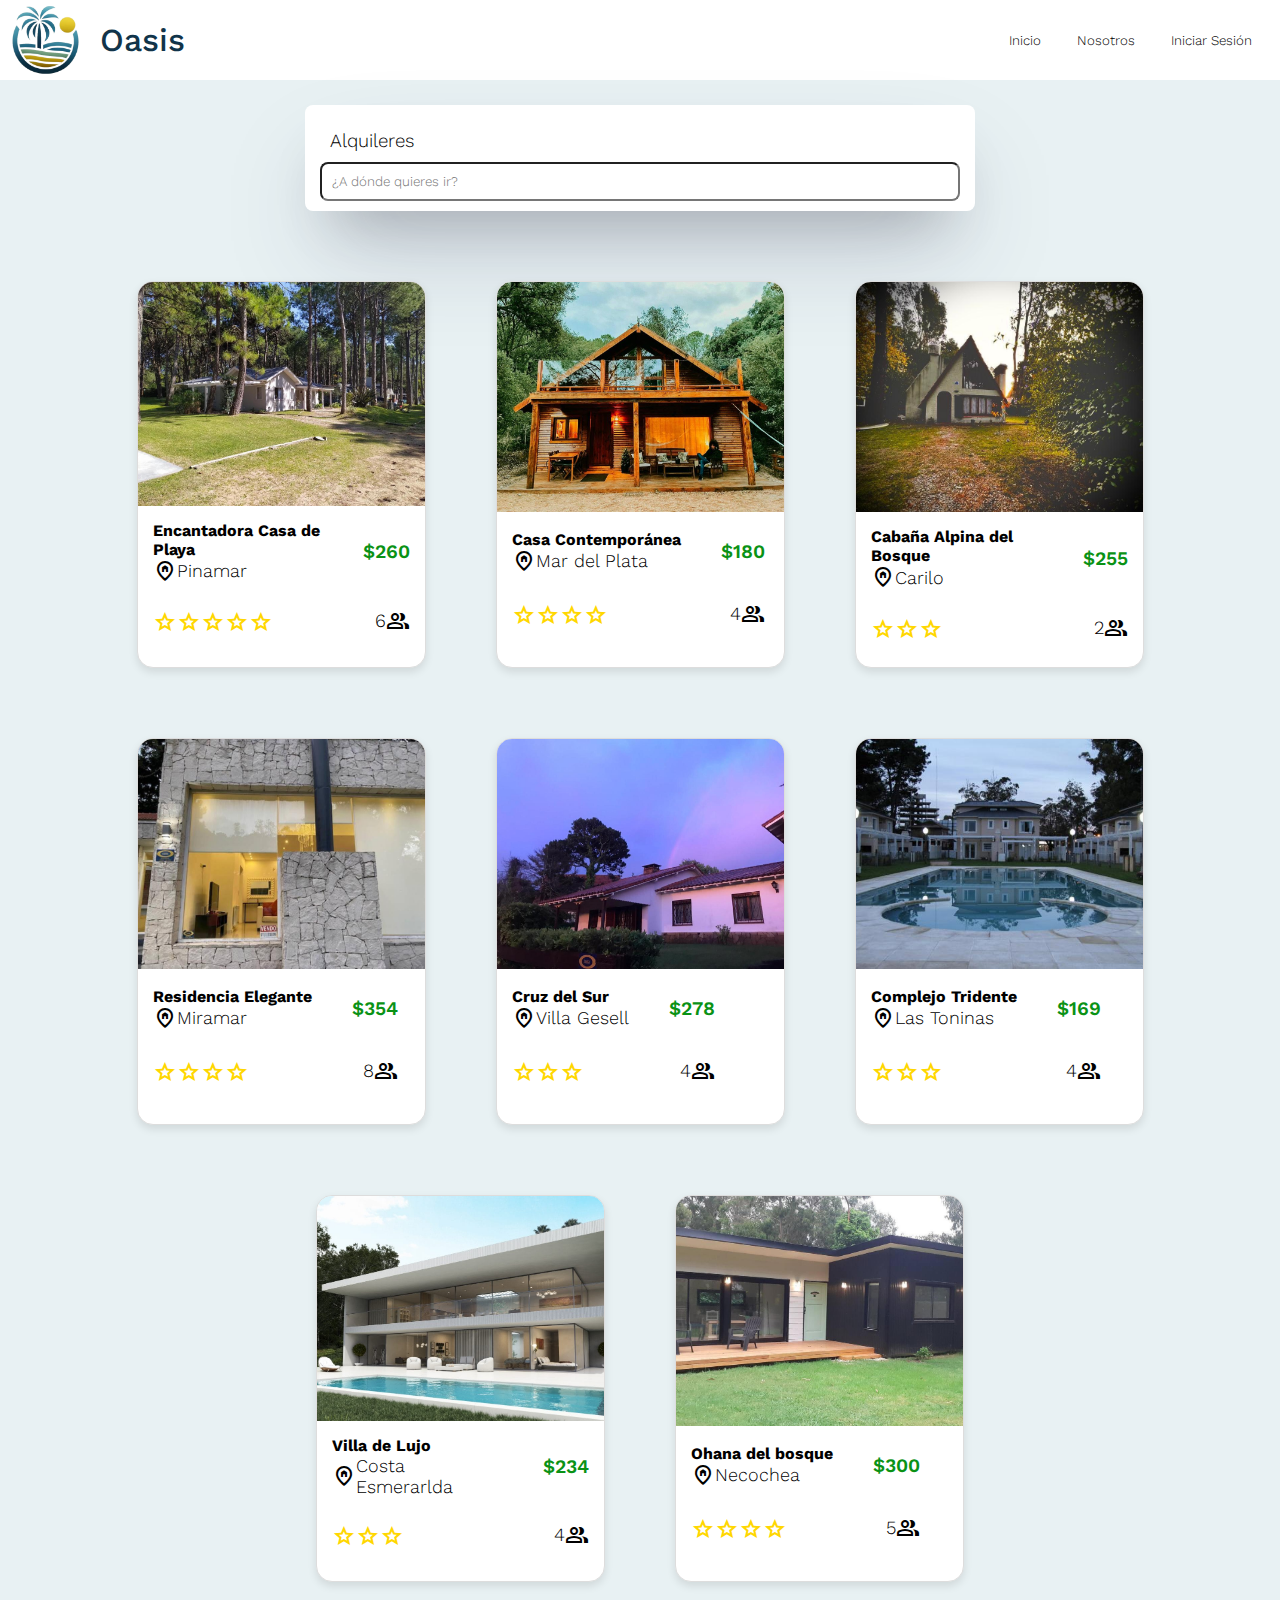
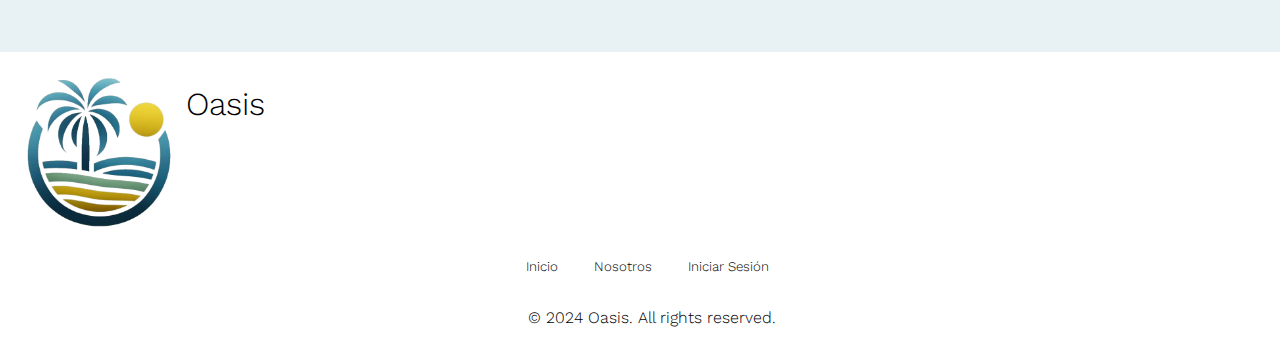
<file: index.html>
<!DOCTYPE html>
<html lang="es">

<head>
    <meta charset="UTF-8">
    <meta http-equiv="X-UA-Compatible" content="IE=edge">
    <meta name="viewport" content="width=device-width, initial-scale=1.0">
    <title>OASIS Inmobiliaria</title>
    <link rel="stylesheet" href="./styles/shared.css">
    <link rel="stylesheet" href="./styles/index.css">
    <link rel="preconnect" href="https://fonts.googleapis.com">
    <link rel="preconnect" href="https://fonts.gstatic.com" crossorigin>
    <link href="https://fonts.googleapis.com/css2?family=Work+Sans:ital,wght@0,100..900;1,100..900&display=swap"
        rel="stylesheet">
    <link rel="icon" type="image/x-icon" href="./imgs/favicon.ico">
    <script src="./js/lib/jquery-3.7.1.js"> </script>
    <link rel="stylesheet" href="https://fonts.googleapis.com/css2?family=Material+Symbols+Outlined:opsz,wght,FILL,GRAD@20..48,100..700,0..1,-50..200" />
</head>

<body>

    <div class="toolbar">
        <a href="./index.html">
            <img class="toolbar-img" src="./imgs/icon_only (2).png"  alt="logo" >
            <h1>
                Oasis
            </h1>
        </a>
        <div class="nav-buttons-container">
            
            <a href="./index.html">
                <button class="nav-button">Inicio</button>
            </a>

            <a href="./nosotros.html">
                <button class="nav-button">Nosotros</button>
            </a>

            <a href="./iniciarSesion.html">
                <button class="nav-button">Iniciar Sesión</button>
            </a>

        </div>
    </div>

    <div class="search-bar">
        <h3>Alquileres</h3>
        <div class="search-bar-content">
            <input onkeyup="buscar()" id="search-input" type="text" class="search-bar-input" placeholder="¿A dónde quieres ir?">

        </div>
    </div>

    <div class="gallery" id="gallery">
    
        <!--
            Aqui se renderizaran los posts de las propiedades
        -->

    </div>
    <div class="footer">
        <div class="logo">
            <img class="toolbar-img" src="./imgs/icon_only (2).png" alt="logo" >
            <h1>
                Oasis
            </h1>
        </div>

        <div class="nav-buttons-container">

            <a href="./index.html">
                <button class="nav-button">Inicio</button>
            </a>

            <a href="./nosotros.html">
                <button class="nav-button">Nosotros</button>
            </a>

            <a href="./iniciarSesion.html">
                <button class="nav-button">Iniciar Sesión</button>
            </a>
            
        </div>

        <p class="text-center">
            &copy; 2024 Oasis. All rights reserved.
        </p>
    </div>

    <script src="./js/renderizarEstrellas.js"></script>
    <script src="./js/obtenerTarjetaPropiedad.js"></script>
    <script src="./js/listado.js"></script>
    <script src="./js/index.js"></script>
</body>

</html>
</file>
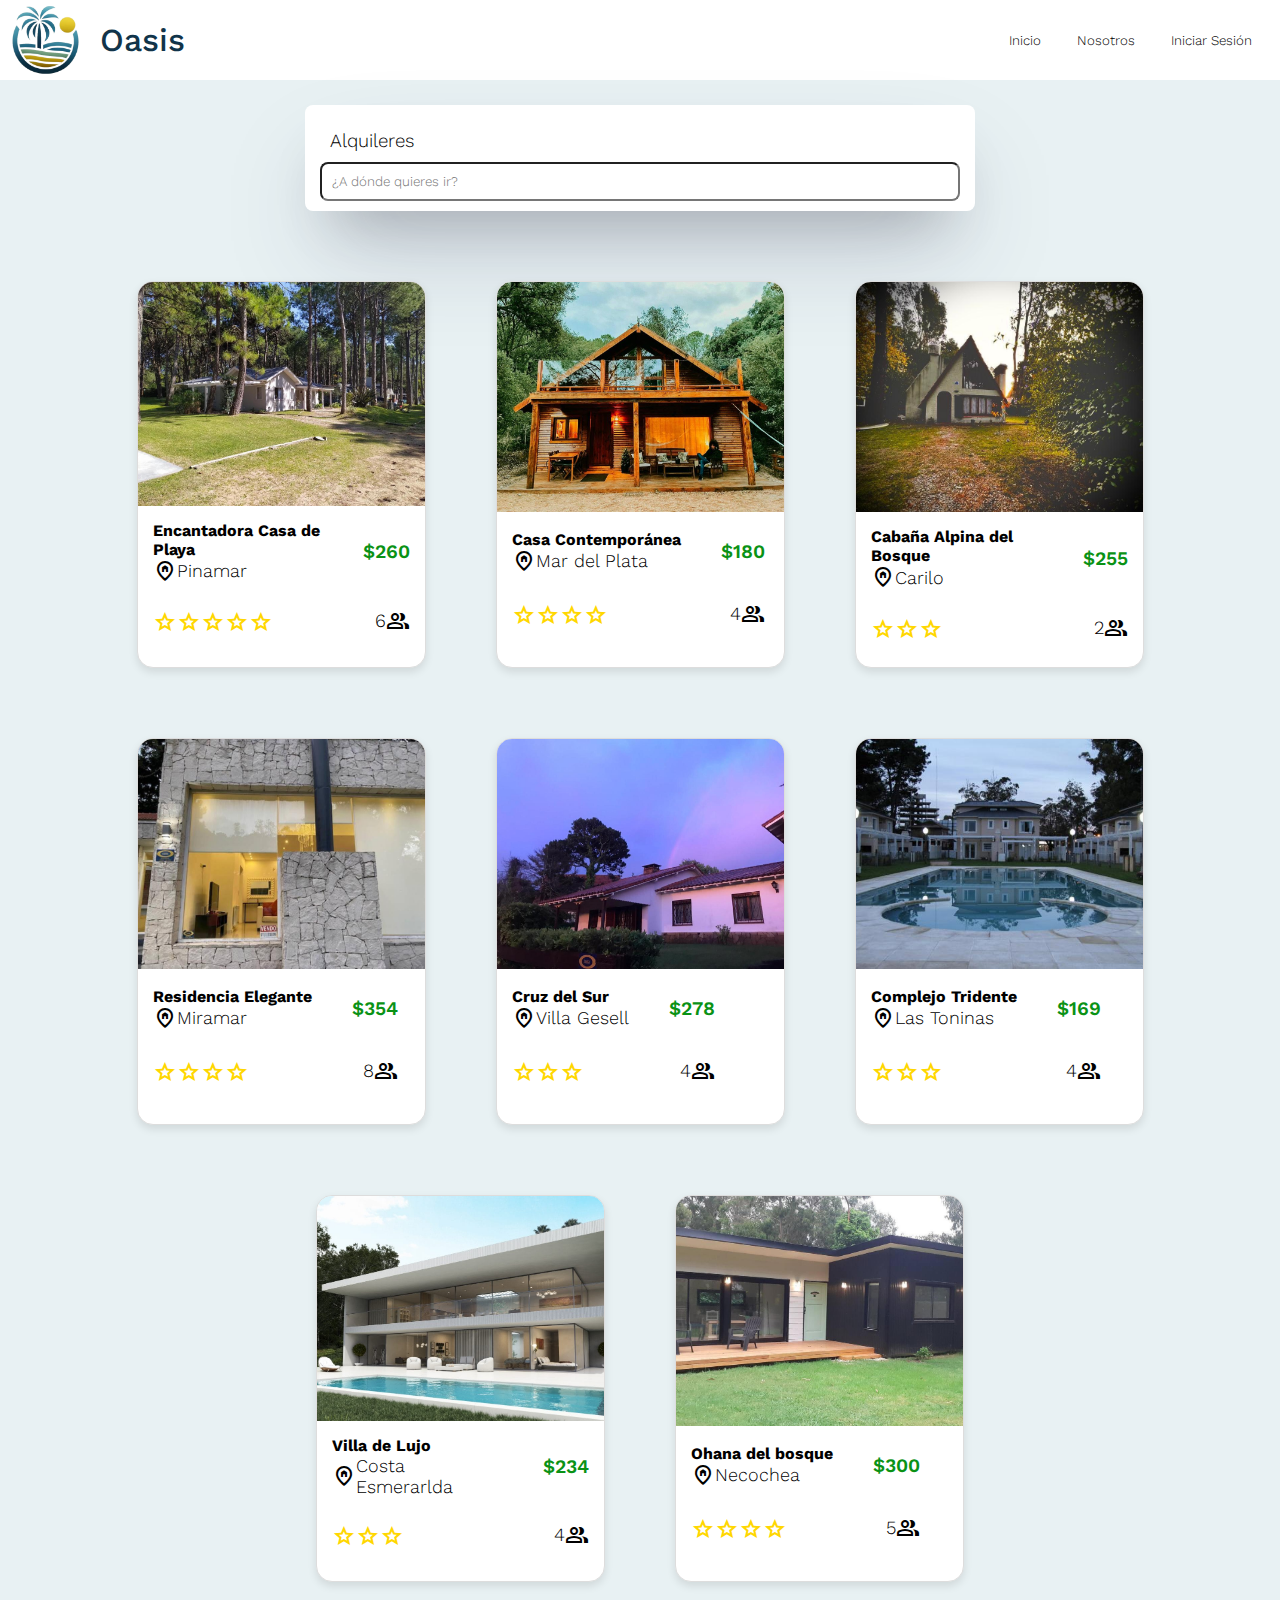
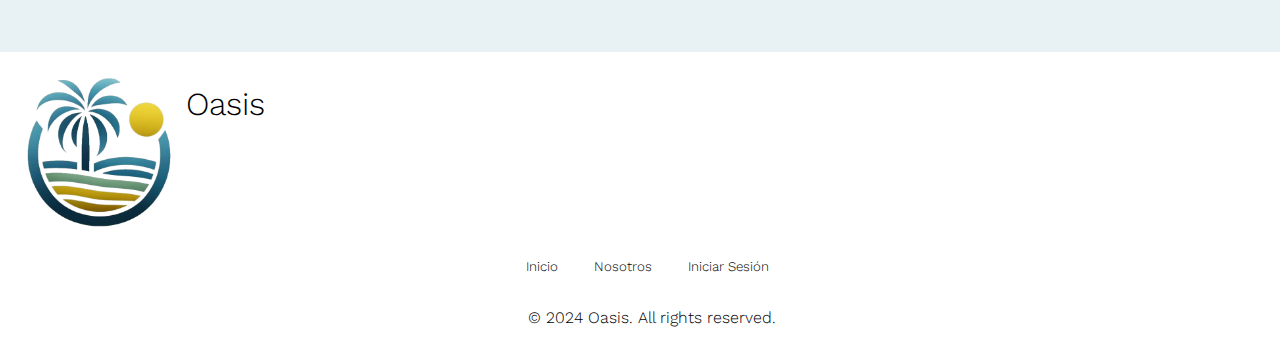
<file: alquilar.html>
<!DOCTYPE html>
<html lang="es">

<head>
    <meta charset="UTF-8">
    <meta http-equiv="X-UA-Compatible" content="IE=edge">
    <meta name="viewport" content="width=device-width, initial-scale=1.0">
    <title>OASIS Inmobiliaria</title>
    <link rel="icon" type="image/x-icon" href="./imgs/favicon.ico">
    <link rel="stylesheet" href="./styles/shared.css">
    <link rel="stylesheet" href="./styles/alquilar.css">
    <link rel="preconnect" href="https://fonts.googleapis.com">
    <link rel="preconnect" href="https://fonts.gstatic.com" crossorigin>
    <link href="https://fonts.googleapis.com/css2?family=Work+Sans:ital,wght@0,100..900;1,100..900&display=swap"
        rel="stylesheet">
    <link rel="stylesheet" href="https://fonts.googleapis.com/css2?family=Material+Symbols+Outlined:opsz,wght,FILL,GRAD@20..48,100..700,0..1,-50..200" />
    <script src="./js/lib/jquery-3.7.1.js"> </script>
</head>

<body>
    <div class="toolbar">
        <a href="./index.html">
            <img class="toolbar-img" src="./imgs/icon_only (2).png" alt="logo" >
            <h1>
                Oasis
            </h1>
        </a>
        <div class="nav-buttons-container">

            <a href="./index.html">
                <button class="nav-button">Inicio</button>
            </a>

            <a href="./nosotros.html">
                <button class="nav-button">Nosotros</button>
            </a>

            <a href="./iniciarSesion.html">
                <button class="nav-button">Iniciar Sesión</button>
            </a>

        </div>
    </div>

    <form class="container">
        <div class="card">
            <div class="card-body">
                <h1>Solicitud de Reserva</h1>
                <div id="propiedad-container">

                </div>
                <label for="email"></label>
                <input id="nameInput" type="text" placeholder="Ingrese su nombre: " required> 
                <input id="apellidoInput" type="text" placeholder="Ingrese su apellido: " required>
                <div class="input">
                    <label>Ingrese la fecha de entrada: </label>
                </div>
                <div class="date">
                    <input type="date" required>
                </div>
                <div class="input">
                    <label>Ingrese la fecha de salida: </label>
                </div>
                <div class="date">
                    <input type="date" required>
                </div>
                <input id="emailInput" type="email" required placeholder="Ingrese su email: ">
                <input class="submit-button" type="submit" onclick="completado()" value="Enviar Solicitud"></input>
            </div>
        </div>
    </form>

    <div class="footer">
        <div class="logo">
            <img class="toolbar-img" src="./imgs/icon_only (2).png" alt="logo" >
            <h1>
                Oasis
            </h1>
        </div>

        <div class="nav-buttons-container">

            <a href="./index.html">
                <button class="nav-button">Inicio</button>
            </a>

            <a href="./nosotros.html">
                <button class="nav-button">Nosotros</button>
            </a>

            <a href="./iniciarSesion.html">
                <button class="nav-button">Iniciar Sesión</button>
            </a>
            
        </div>

        <p class="text-center">
            &copy; 2024 Oasis. All rights reserved.
        </p>
    </div>
    <script src="./js/renderizarEstrellas.js"></script>
    <script src="./js/obtenerTarjetaPropiedad.js"> </script>
    <script src="./js/listado.js"> </script>
    <script src="./js/alquilar.js"> </script>
</body>

</html>
</file>
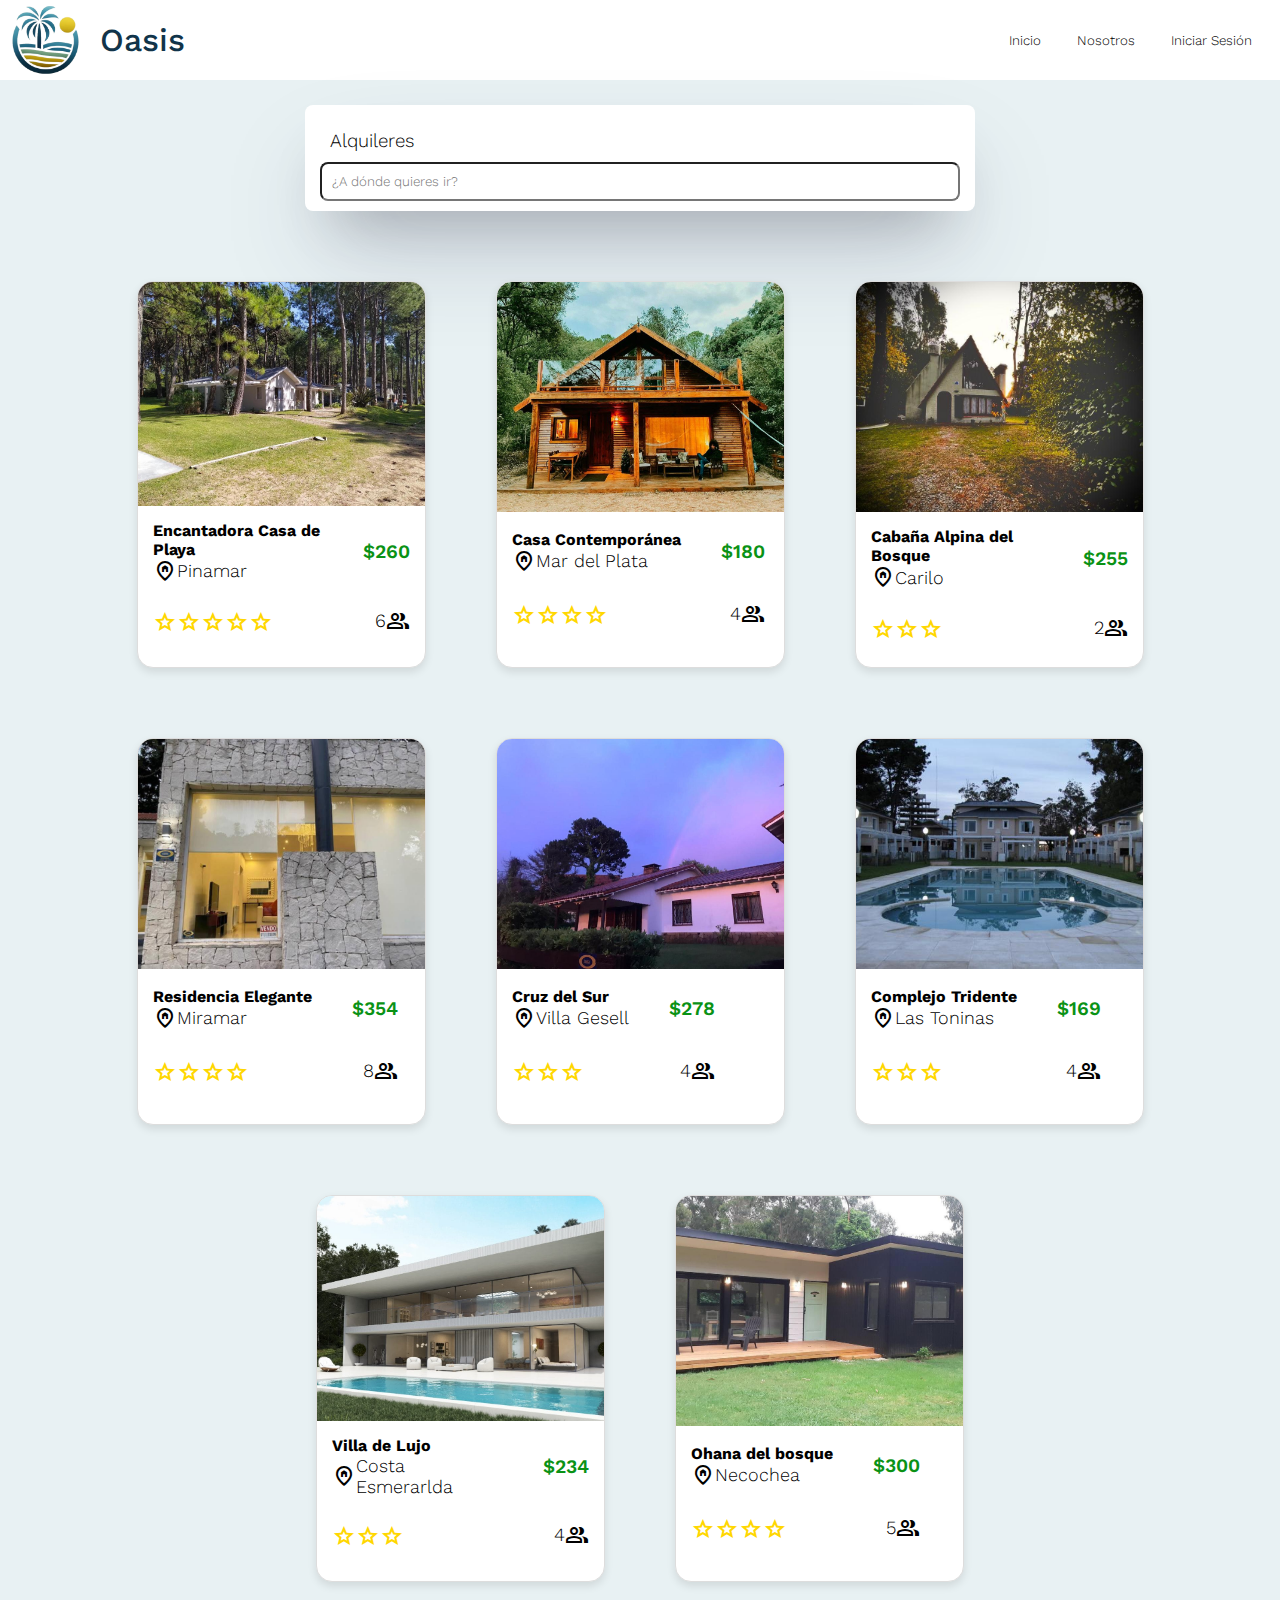
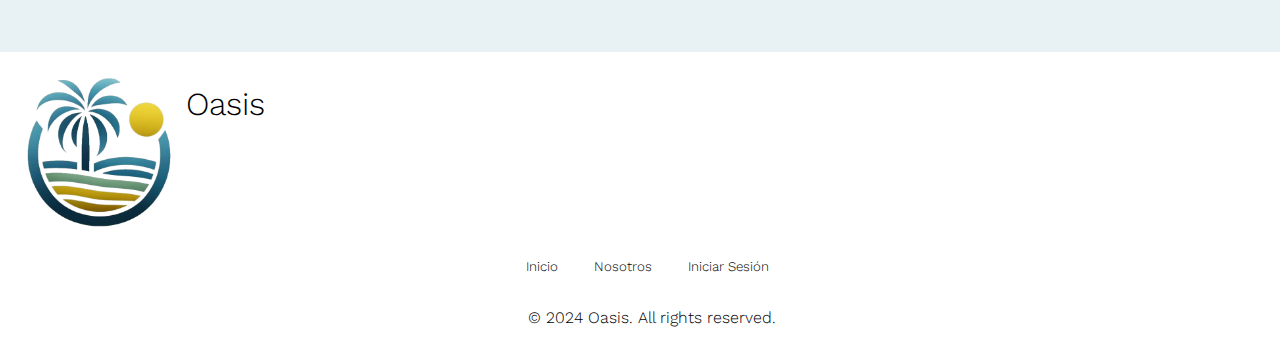
<file: detalle.html>
<!DOCTYPE html>
<html lang="en">

<head>
    <meta charset="UTF-8">
    <meta name="viewport" content="width=device-width, initial-scale=1.0">
    <title>OASIS Inmobiliaria</title>
    <link rel="icon" type="image/x-icon" href="./imgs/favicon.ico">
    <link rel="stylesheet" href="./styles/shared.css">
    <link rel="stylesheet" href="./styles/detalle.css">
    <link rel="stylesheet" href="./styles/visorImagenes.css">
    <link rel="preconnect" href="https://fonts.googleapis.com">
    <link rel="preconnect" href="https://fonts.gstatic.com" crossorigin>
    <link href="https://fonts.googleapis.com/css2?family=Work+Sans:ital,wght@0,100..900;1,100..900&display=swap"
        rel="stylesheet">
        <link rel="stylesheet" href="https://fonts.googleapis.com/css2?family=Material+Symbols+Outlined:opsz,wght,FILL,GRAD@20..48,100..700,0..1,-50..200" />
    <script src="./js/lib/jquery-3.7.1.js"> </script>
</head>

<body>

    <div class="toolbar">
        <a href="./index.html">
            <img class="toolbar-img" src="./imgs/icon_only (2).png" alt="logo"  >
            <h1> Oasis </h1>
        </a>
        <div class="nav-buttons-container">
            
            <a href="./index.html">
                <button class="nav-button">Inicio</button>
            </a>

            <a href="./nosotros.html">
                <button class="nav-button">Nosotros</button>
            </a>

            <a href="./iniciarSesion.html">
                <button class="nav-button">Iniciar Sesión</button>
            </a>
            
        </div>
    </div>

    <!-- <div id="visor-imagenes">

    </div> -->

    <div id="detalle-card" class="detalle_card">
        <div id="title-container">

        </div>
        <div class="gallery-pics">
            <div id="foto-principal" class="gallery-item">
                <!-- Imagen Principal  -->
            </div>
            <div id="gallery-preview" class="gallery-preview">
                <!-- Imagenes en Miniaturas -->
            </div>
        </div>

        <div class="detalle-content" id="detalle-body">
            <!-- Descripcion-->
        </div>

    </div>

    <br>
    <br>

    <div class="footer">
        <div class="logo">
            <img class="toolbar-img" src="./imgs/icon_only (2).png" alt="logo" >
            <h1>
                Oasis
            </h1>
        </div>

        <div class="nav-buttons-container">

            <a href="./index.html">
                <button class="nav-button">Inicio</button>
            </a>

            <a href="./nosotros.html">
                <button class="nav-button">Nosotros</button>
            </a>

            <a href="./iniciarSesion.html">
                <button class="nav-button">Iniciar Sesión</button>
            </a>
            
        </div>

        <p class="text-center">
            &copy; 2024 Oasis. All rights reserved.
        </p>
    </div>
    
    <script src="./js/renderizarEstrellas.js"></script>
    <script src="./js/listado.js"></script>
    <script src="./js/proprietarios.js"></script>
    <script src="./js/obtenerTarjetaPropietario.js"></script>
    <script src="./js/visorImagenes.js"></script>
    <script src="./js/detalle.js"></script>

</body>

</html>
</file>
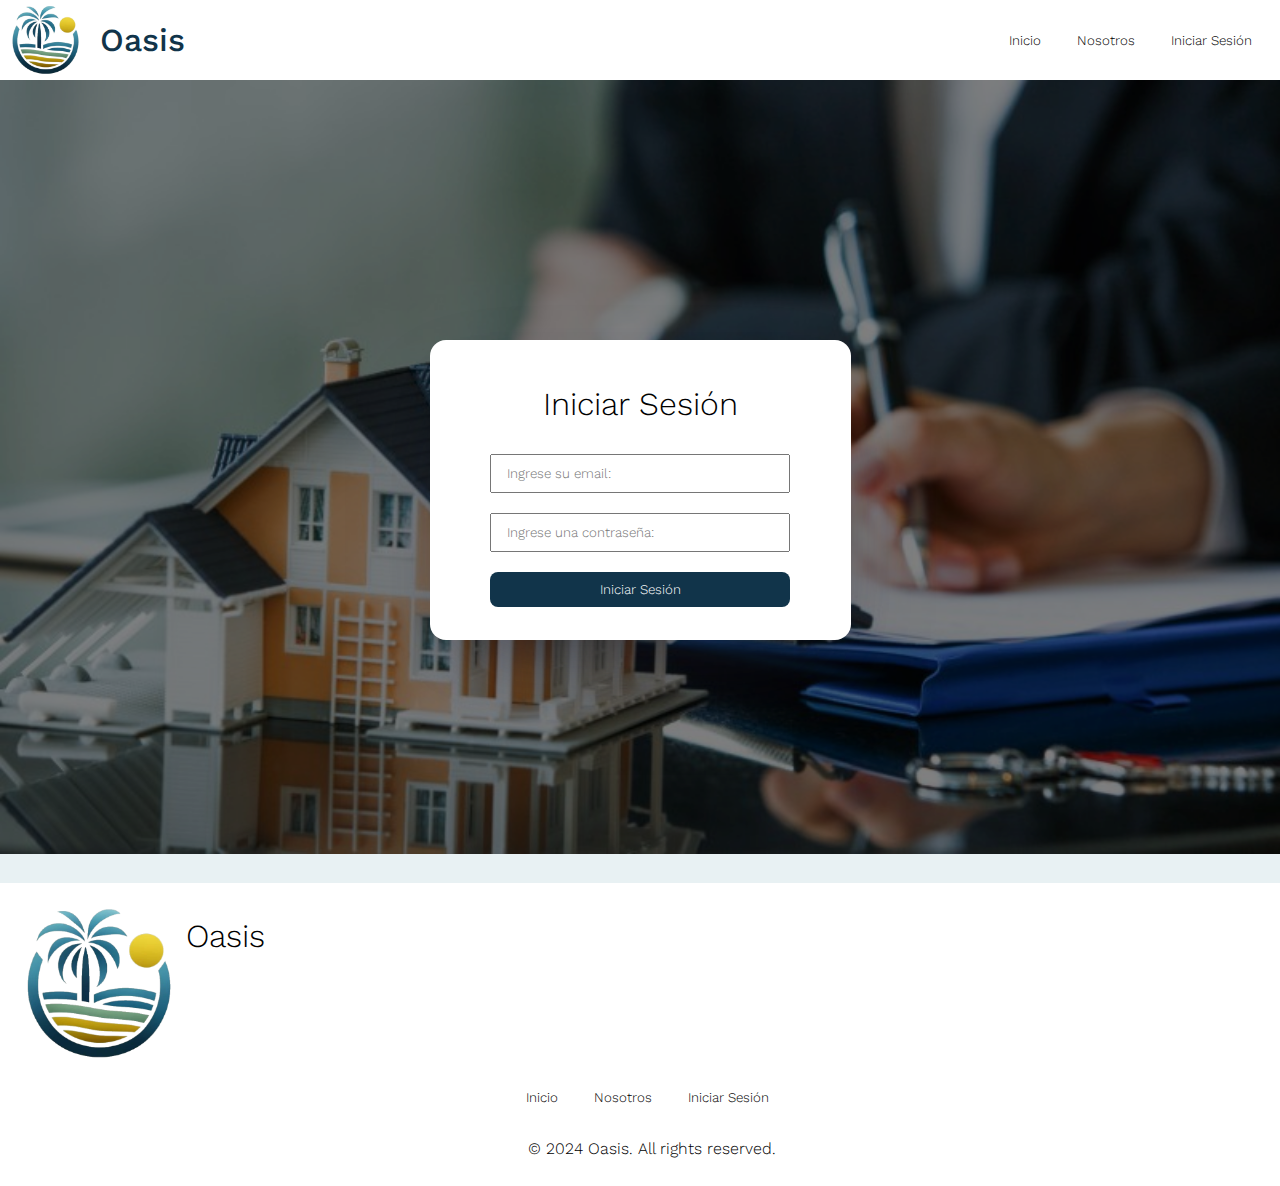
<file: iniciarSesion.html>
<!DOCTYPE html>
<html lang="en">

<head>
    <meta charset="UTF-8">
    <meta http-equiv="X-UA-Compatible" content="IE=edge">
    <meta name="viewport" content="width=device-width, initial-scale=1.0">
    <title>OASIS Inmobiliaria</title>
    <link rel="icon" type="image/x-icon" href="./imgs/favicon.ico">
    <link rel="stylesheet" href="./styles/shared.css">
    <link rel="stylesheet" href="./styles/iniciarSesion.css">
    <link rel="preconnect" href="https://fonts.googleapis.com">
    <link rel="preconnect" href="https://fonts.gstatic.com" crossorigin>
    <link href="https://fonts.googleapis.com/css2?family=Work+Sans:ital,wght@0,100..900;1,100..900&display=swap"
        rel="stylesheet">
        <link rel="stylesheet" href="https://fonts.googleapis.com/css2?family=Material+Symbols+Outlined:opsz,wght,FILL,GRAD@20..48,100..700,0..1,-50..200" />
    <script src="./js/lib/jquery-3.7.1.js"> </script>
</head>

<body>
    <div class="toolbar">
        <a href="./index.html">
            <img class="toolbar-img" src="./imgs/icon_only (2).png" alt="logo" height="600">
            <h1>
                Oasis
            </h1>
        </a>
        <div class="nav-buttons-container">
            <a href="./index.html">
                <button class="nav-button">Inicio</button>
            </a>

            <a href="./nosotros.html">
                <button class="nav-button">Nosotros</button>
            </a>

            <a href="./iniciarSesion.html">
                <button class="nav-button">Iniciar Sesión</button>
            </a>
        </div>
    </div>
    <img src="./imgs/imagen alquilar.jpg" class="containerImg">

    <form class="container">
        <div class="card">
            <div class="card-body">
                <h1>Iniciar Sesión</h1>
                <label for="email"></label>
                <input id="emailInput" type="email" placeholder="Ingrese su email: " required>
                <input id="contraseniaInput" type="password" placeholder="Ingrese una contraseña: " required>
                <input type="submit" class="submit-button" onclick = "completado()" value="Iniciar Sesión" ></button>
            </div>
        </div>
    </form>

    <div class="footer">
        <div class="logo">
            <img class="toolbar-img" src="./imgs/icon_only (2).png" alt="logo" height="600">
            <h1>
                Oasis
            </h1>
        </div>

        <div class="nav-buttons-container">

            <a href="./index.html">
                <button class="nav-button">Inicio</button>
            </a>

            <a href="./nosotros.html">
                <button class="nav-button">Nosotros</button>
            </a>

            <a href="./iniciarSesion.html">
                <button class="nav-button">Iniciar Sesión</button>
            </a>
            
        </div>

        <p class="text-center">
            &copy; 2024 Oasis. All rights reserved.
        </p>
    </div>
    
    <script >
        function completado(){
            ///event.preventDefault()
            console.log("submited");
            let formCompletado = false;
            const email = document.getElementById("emailInput").value;
            const contrasenia = document.getElementById("contraseniaInput").value;
            console.log(email,
                contrasenia);

            if(!email || !contrasenia) return;
            else if(!email.includes("@")) alert("Ingrese un email en formato válido");
            else if(email.length < 5) alert("El email debe contener más de 5 caracteres");
            else if(contrasenia.length < 4) alert("La contraseña debe contener más de 4 caracteres");
            else alert("Iniciando sesión");
        }
    </script>

</body>

</html>
</file>
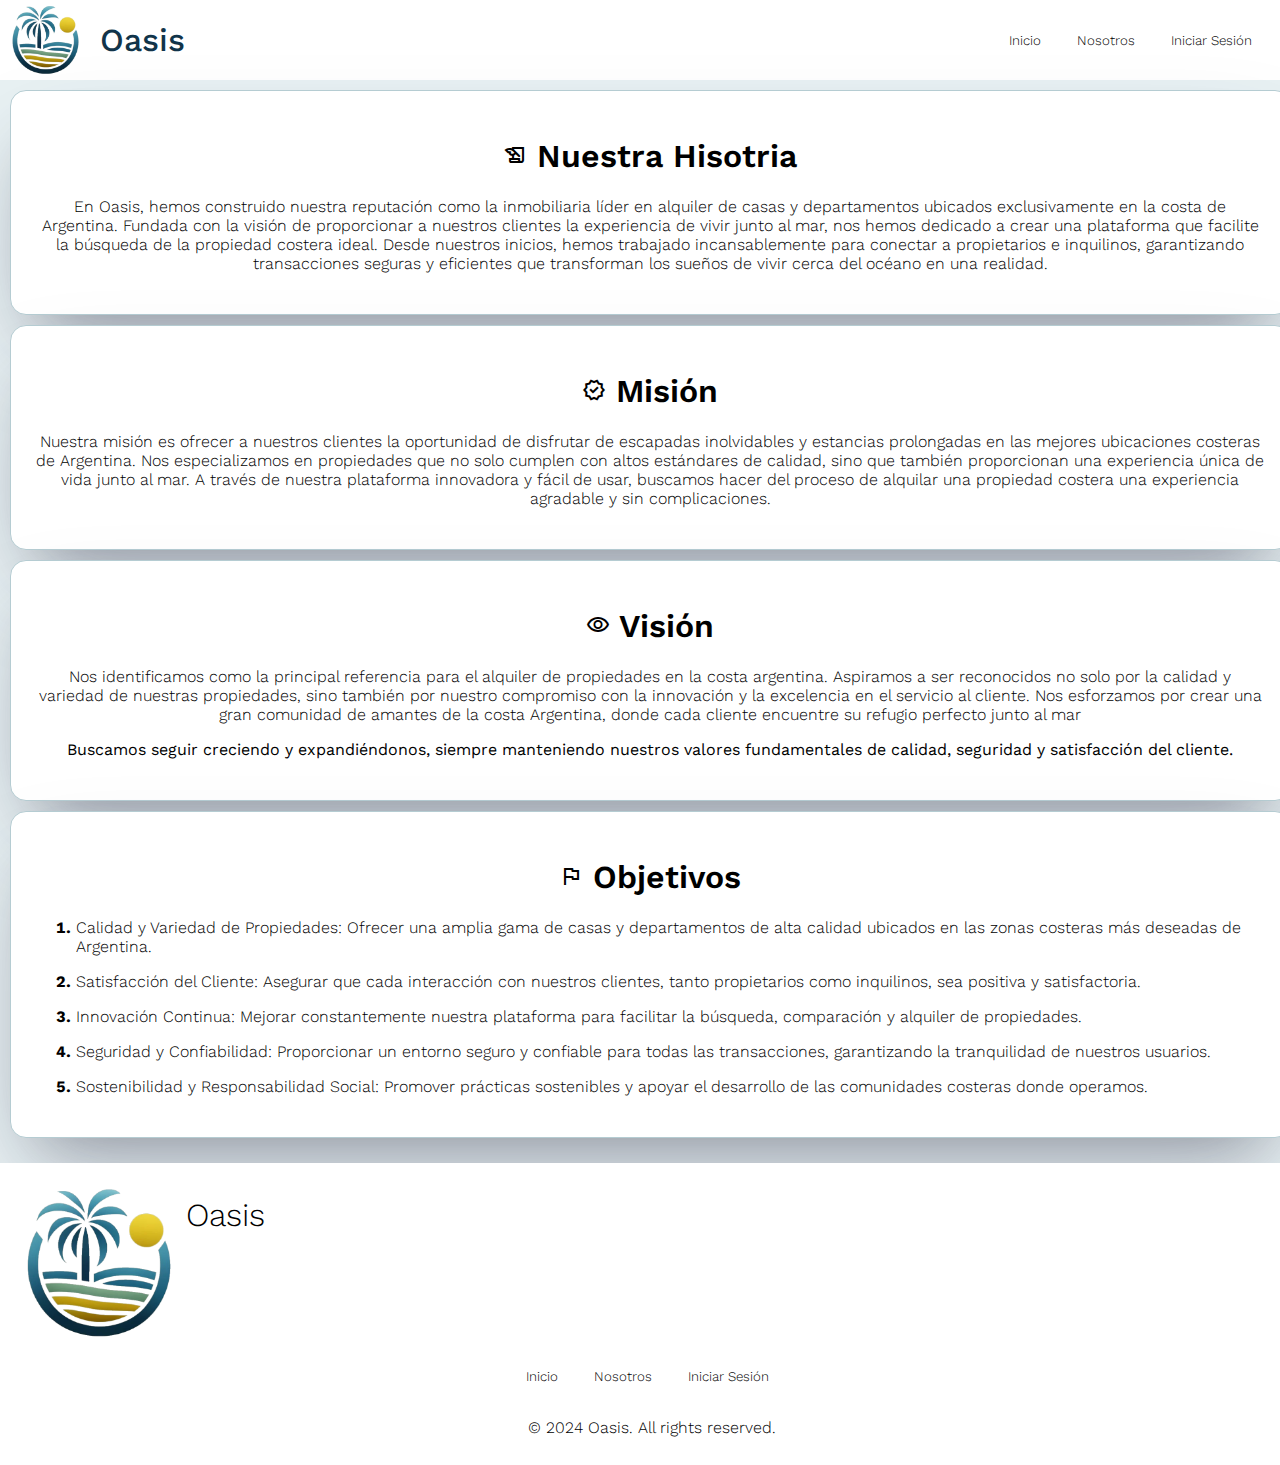
<file: nosotros.html>
<!DOCTYPE html>
<html lang="es">
    <head>
        <meta charset="UTF-8">
        <meta http-equiv="X-UA-Compatible" content="IE=edge">
        <meta name="viewport" content="width=device-width, initial-scale=1.0">
        <title>OASIS Inmobiliaria</title>
        <link rel="icon" type="image/x-icon" href="./imgs/favicon.ico">
        <link rel="stylesheet" href="./styles/shared.css">
        <link rel="stylesheet" href="./styles/nosotros.css">
        <link rel="preconnect" href="https://fonts.googleapis.com">
        <link rel="preconnect" href="https://fonts.gstatic.com" crossorigin>
        <link href="https://fonts.googleapis.com/css2?family=Work+Sans:ital,wght@0,100..900;1,100..900&display=swap"
            rel="stylesheet">
        <link rel="stylesheet" href="https://fonts.googleapis.com/css2?family=Material+Symbols+Outlined:opsz,wght,FILL,GRAD@20..48,100..700,0..1,-50..200" />
        <script src="./js/lib/jquery-3.7.1.js"> </script>
    </head>
<body>
    <div class="toolbar">
        <a href="./index.html">
            <img class="toolbar-img" src="./imgs/icon_only (2).png" alt="logo" >
            <h1>
                Oasis
            </h1>
        </a>
        <div class="nav-buttons-container">
            <a href="./index.html">
                <button class="nav-button">Inicio</button>
            </a>

            <a href="./nosotros.html">
                <button class="nav-button">Nosotros</button>
            </a>

            <a href="./iniciarSesion.html">
                <button class="nav-button">Iniciar Sesión</button>
            </a>
        </div>
    </div>
    </div>  
    <div class="card">
        <h1 class="bold">
            <span class="material-symbols-outlined">
                history_edu
                </span>
            Nuestra Hisotria
        </h1>
        <p class="cardText">En Oasis, hemos construido nuestra reputación como la inmobiliaria líder en alquiler de casas y departamentos ubicados exclusivamente en la costa de Argentina. Fundada con la visión de proporcionar a nuestros clientes la experiencia de vivir junto al mar, nos hemos dedicado a crear una plataforma que facilite la búsqueda de la propiedad costera ideal. Desde nuestros inicios, hemos trabajado incansablemente para conectar a propietarios e inquilinos, garantizando transacciones seguras y eficientes que transforman los sueños de vivir cerca del océano en una realidad.</p>
    </div>

    <div class="card">

        <h1 class="bold">
            <span class="material-symbols-outlined">
                verified
                </span>
            Misión
        </h1>
        <p class="cardText">Nuestra misión es ofrecer a nuestros clientes la oportunidad de disfrutar de escapadas inolvidables y estancias prolongadas en las mejores ubicaciones costeras de Argentina. Nos especializamos en propiedades que no solo cumplen con altos estándares de calidad, sino que también proporcionan una experiencia única de vida junto al mar. A través de nuestra plataforma innovadora y fácil de usar, buscamos hacer del proceso de alquilar una propiedad costera una experiencia agradable y sin complicaciones.</p>
    </div> 

    <div class="card">
        <h1 class="bold">
            <span class="material-symbols-outlined">
            visibility
            </span>
            Visión
        </h1>
        <p class="cardText">Nos identificamos como la principal referencia para el alquiler de propiedades en la costa argentina. Aspiramos a ser reconocidos no solo por la calidad y variedad de nuestras propiedades, sino también por nuestro compromiso con la innovación y la excelencia en el servicio al cliente. Nos esforzamos por crear una gran comunidad de amantes de la costa Argentina, donde cada cliente encuentre su refugio perfecto junto al mar </p> 
        <p class="cardText3">Buscamos seguir creciendo y expandiéndonos, siempre manteniendo nuestros valores fundamentales de calidad, seguridad y satisfacción del cliente.</p>
    </div>

    <div class="card">
        <h1 class="bold">
            <span class="material-symbols-outlined">
                flag
                </span>
            Objetivos
        </h1>
        <ol>
            <li class="nosotrosCardNumLista"><p class="nosotrosCardTexto">Calidad y Variedad de Propiedades: Ofrecer una amplia gama de casas y departamentos de alta calidad ubicados en las zonas costeras más deseadas de Argentina.</p></li>
            <li class="nosotrosCardNumLista"><p class="nosotrosCardTexto">Satisfacción del Cliente: Asegurar que cada interacción con nuestros clientes, tanto propietarios como inquilinos, sea positiva y satisfactoria.</p></li>
            <li class="nosotrosCardNumLista"><p class="nosotrosCardTexto">Innovación Continua: Mejorar constantemente nuestra plataforma para facilitar la búsqueda, comparación y alquiler de propiedades.</p></li>
            <li class="nosotrosCardNumLista"><p class="nosotrosCardTexto">Seguridad y Confiabilidad: Proporcionar un entorno seguro y confiable para todas las transacciones, garantizando la tranquilidad de nuestros usuarios.</p></li>
            <li class="nosotrosCardNumLista"><p class="nosotrosCardTexto">Sostenibilidad y Responsabilidad Social: Promover prácticas sostenibles y apoyar el desarrollo de las comunidades costeras donde operamos.</p></li>
        
        </ol>
    </div> 

    <div class="footer">
        <div class="logo">
            <img class="toolbar-img" src="./imgs/icon_only (2).png" alt="logo" >
            <h1>
                Oasis
            </h1>
        </div>

        <div class="nav-buttons-container">

            <a href="./index.html">
                <button class="nav-button">Inicio</button>
            </a>

            <a href="./nosotros.html">
                <button class="nav-button">Nosotros</button>
            </a>

            <a href="./iniciarSesion.html">
                <button class="nav-button">Iniciar Sesión</button>
            </a>
            
        </div>

        <p class="text-center">
            &copy; 2024 Oasis. All rights reserved.
        </p>
    </div>
</body>
</html>
</file>
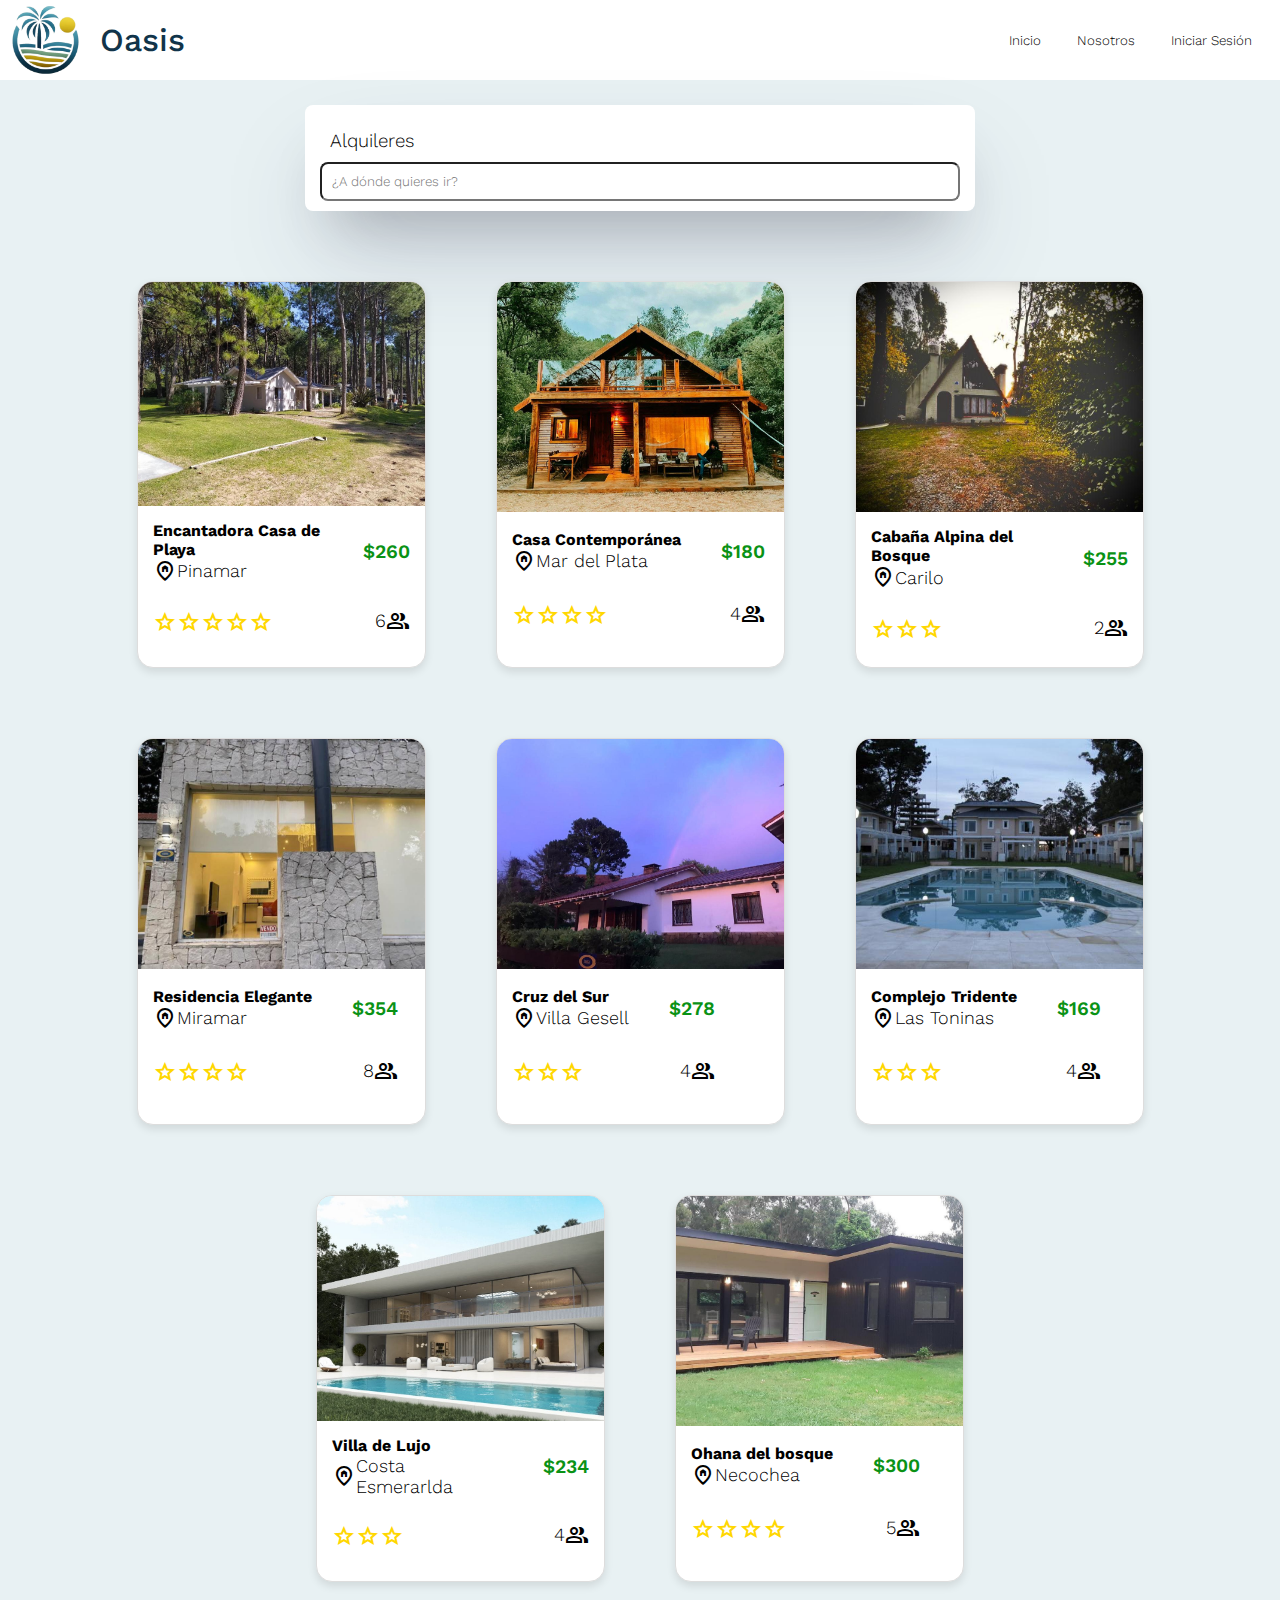
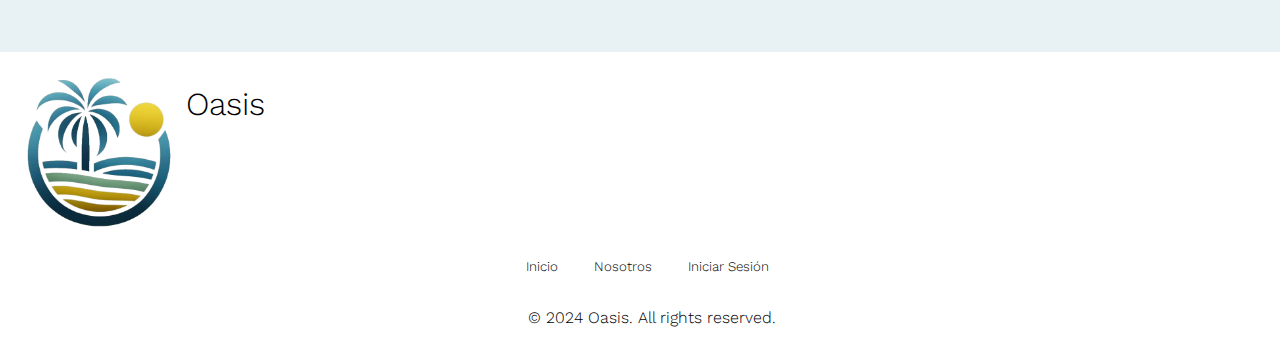
<file: vendedor.html>
<!DOCTYPE html>
<html lang="es">

<head>
    <meta charset="UTF-8">
    <meta http-equiv="X-UA-Compatible" content="IE=edge">
    <meta name="viewport" content="width=device-width, initial-scale=1.0">
    <title>OASIS Inmobiliaria</title>
    <link rel="icon" type="image/x-icon" href="./imgs/favicon.ico">
    <link rel="stylesheet" href="./styles/shared.css">
    <link rel="stylesheet" href="./styles/vendedor.css">
    <link rel="preconnect" href="https://fonts.googleapis.com">
    <link rel="preconnect" href="https://fonts.gstatic.com" crossorigin>
    <link href="https://fonts.googleapis.com/css2?family=Work+Sans:ital,wght@0,100..900;1,100..900&display=swap"
        rel="stylesheet">
        <link rel="stylesheet" href="https://fonts.googleapis.com/css2?family=Material+Symbols+Outlined:opsz,wght,FILL,GRAD@20..48,100..700,0..1,-50..200" />
    <script src="./js/lib/jquery-3.7.1.js"> </script>
</head>

<body>
    <div class="toolbar">
        <a href="./index.html">
            <img class="toolbar-img" src="./imgs/icon_only (2).png" alt="logo" height="600">
            <h1>
                Oasis
            </h1>
        </a>
        <div class="nav-buttons-container">
            <a href="./index.html">
                <button class="nav-button">Inicio</button>
            </a>

            <a href="./nosotros.html">
                <button class="nav-button">Nosotros</button>
            </a>

            <a href="./iniciarSesion.html">
                <button class="nav-button">Iniciar Sesión</button>
            </a>
        </div>
    </div>

    <div class="contenido">

        <!-- Aqui se renderiza el perfil del propietario -->
        <div class="posts-by-profile">
            <h1 class="title">Propiedades</h1>
            <div id="propiedades-de-propietario"  class="gallery">
                <!-- Aqui se renderizan las propiedades publicadas por el propietario -->
            </div>
        </div>

    </div>
  
    <div class="footer">
        <div class="logo">
            <img class="toolbar-img" src="./imgs/icon_only (2).png" alt="logo" height="600">
            <h1>
                Oasis
            </h1>
        </div>

        <div class="nav-buttons-container">

            <a href="./index.html">
                <button class="nav-button">Inicio</button>
            </a>

            <a href="./nosotros.html">
                <button class="nav-button">Nosotros</button>
            </a>

            <a href="./iniciarSesion.html">
                <button class="nav-button">Iniciar Sesión</button>
            </a>
            
        </div>

        <p class="text-center">
            &copy; 2024 Oasis. All rights reserved.
        </p>
    </div>

    <script src="./js/renderizarEstrellas.js"></script>
    <script src="./js/listado.js"></script>
    <script src="./js/proprietarios.js"></script>
    <script src="./js/obtenerTarjetaPropiedad.js"></script>
    <script src="./js/obtenerTarjetaPropietario.js"></script>
    <script src="./js/vendedor.js"></script>
</body>

</html>
</file>
<file: styles/shared.css>
*{
    font-family: "Work Sans", sans-serif;
    font-weight: 300;
}

body {
    display: block;
    margin: 0px;
    background-color:#E8F1F3;
}

a{
    text-decoration: none;
    color: black;
}

.material-symbols-outlined {
  font-variation-settings:
  'FILL' 0,
  'wght' 400,
  'GRAD' 0,
  'opsz' 24
}

.toolbar{
    width: 100%;
    height: 80px;
    background-color: white;
    display: flex;
    flex-direction: row;
    flex-wrap: nowrap;
    align-content: center;
    justify-content: space-between;
    align-items: center;
}

.toolbar a{
    display: flex;
    flex-direction: row;
    flex-wrap: nowrap;
    align-content: center;
    justify-content: flex-start;
    align-items: center;

}

.toolbar a h1{
    margin: 3px;
    color: #11344A;
    font-weight: 500;
    cursor: pointer;
    border-radius: 8px;
    padding: 6px;
}

.toolbar-img{
    max-width:12%;
    height:auto;
    margin: 10px;
}

.nav-buttons-container{
    margin-right: 10px;
    display: flex;
    flex-direction: row;
    flex-wrap: nowrap;
    align-content: center;
    justify-content: center;
    align-items: center;
}
.nav-button{
    border-color:transparent;
    padding: 10px;
    background-color: transparent;
    cursor: pointer;
    border-radius: 8px;
    margin: 6px;
}
.nav-button:hover{
    transform: scale(1.05);
    box-shadow: 0 8px 16px rgba(0,0,0,0.2);
}

.highlighted{
    color: white;
    background-color: #11344A;
}

.highlighted:hover{
    background-color: #1e5e85;
}
.footer{
    background-color: white;
    padding: 12px;
    margin-top: 25px;
    min-width: 100%;
    height: auto;
}

.gallery {
    display: flex;
    flex-wrap: wrap;
    justify-content: center;
    gap: 20px;
    padding: 20px;
}
.post-card-personas{
    margin-left: 80px;
    display: flex;
    flex-direction: row;
    flex-wrap: nowrap;
    align-content: center;
    justify-content: center;
    align-items: center;
}
.post-card {
    position: relative;
    background-color: white;
    border: 1px solid #ddd;
    border-radius: 8px;
    overflow: hidden;
    width: 300px;
    box-shadow: 0 4px 8px rgba(0,0,0,0.1);
    transition: transform 0.2s, box-shadow 0.2s;
}

.post-card:hover {
    transform: scale(1.05);
    box-shadow: 0 8px 16px rgba(0,0,0,0.2);
}

.post-card-img {
    width: 100%;
    height: 200px;
    object-fit: cover;
}

.post-card-body {
    padding: 16px;
}

.post-card-header-and-price {
    display: flex;
    justify-content: space-between;
    align-items: center;
}

.post-card-title {
    font-size: 18px;
    font-size: 18px;
    display: flex;
    flex-wrap: nowrap;
    flex-direction: row;
    align-content: center;
    justify-content: flex-start;
    align-items: center;
    margin: 0;
}

.post-card-price {
    font-size: 1.2em;
    color: #0a9215;
    font-weight: 600;
}

.post-card-h3 {
    display: flex;
    flex-direction: row;
    align-content: center;
    justify-content: space-between;
    align-items: center;
    margin-top: 8px;
}

.logo{
    display: flex;
}

.text-center{
    text-align: center;
}


.rating {
    font-size: 1.2em;
    color: gold;
    display: flex;
    flex-wrap: nowrap;
    flex-direction: row;
    align-content: center;
    align-items: center;
    justify-content: flex-start;
}


.submit-button{
    border: none;
    border-radius: 8px;
    color: white;
    background-color: #11344A;
    cursor: pointer;
}

.submit-button:hover{
    background-color: #1e5e85;
}

.alquilar-button{
    border: none;
    border-radius: 8px;
    padding: 15px;
    font-size: 18px;
    cursor: pointer;
}

.flex{
    display: flex;
    flex-direction: column;
    align-items: center;
}



.flex-col{
    flex-direction: column;
}

.justify-between{
    justify-content: space-between;
}

.w-80p{
    width: 80%;
}
</file>
<file: styles/index.css>
.search-bar{
    height: fit-content;
    width: fit-content;
    min-width: 50vw;
    padding: 10px 15px ;
    display: flex;
    align-content: center;
    flex-direction: column;
    flex-wrap: nowrap;
    justify-content: flex-start;
    align-items: flex-start;
    margin: 25px auto;
    background-color: white;
    -moz-border-radius: 16px;
    -webkit-border-radius:16px;
    border-radius: 8px; 
    box-shadow: rgba(50, 50, 93, 0.25) 0px 50px 100px -20px, rgba(0, 0, 0, 0.3) 0px 30px 60px -30px; 
}

.search-bar h3{
    margin-top: 15px;
    margin-left: 10px;
    margin-bottom: 10px;
}
.search-bar-input{
    background-color:white ;
    width: -webkit-fill-available;;
    padding: 10px;
    border-radius: 8px;
}
.search-bar-content{
    width: 100%;
    display: flex;
    flex-wrap: nowrap;
    flex-direction: row;
    align-content: center;
    justify-content: space-between;
    align-items: center;
}

.gallery{
    display: flex;
    flex-direction: row;
    flex-wrap: wrap;
    align-content: center;
    justify-content: center;
    align-items: center;
}
.post-card{
    background-color: white;
    height: 385px;
    width: 287px;
    -moz-border-radius: 16px;
    -webkit-border-radius: 16px;
    border-radius: 16px;
    margin: 25px;
    display: flex;
    flex-direction: column;
    align-content: flex-start;
    justify-content: flex-start;
    align-items: flex-start;
    transition: all 0.1s;
}
.post-card-body{
    padding:15px;
}
.post-card-img{
    border-radius: 16px;
    -moz-border-radius: 16px;
    -webkit-border-radius:16px;
    border-top-left-radius: 7px;
    border-top-right-radius: 0px;
    border-bottom-right-radius: 0px;
    border-bottom-left-radius: 0px;

    width: 287px;     
    height: 230px;
}
.post-card-header-and-price{
    display: flex;
    flex-direction: row;
    flex-wrap: nowrap;
    align-content: center;
    justify-content: flex-start;
}
.post-card-price{
    margin-left: 40px;
}


.bold{
    font-weight: bolder;
}

.price {
    font-size: 24px;
    color: #333;
}


.bold {
    font-weight: bold;
}
</file>
<file: styles/alquilar.css>
.container{
    display: flex;
    flex-direction: row;
    flex-wrap: nowrap;
    justify-content: space-evenly;
    align-items: center;
}
.card{
    height: auto;
    width: 464px;
    padding: 10px 15px;
    display: flex;
    align-content: center;
    flex-direction: column;
    justify-content: center;
    border-radius: 16px;
    -moz-border-radius: 16px;
    -webkit-border-radius: 16px;
    border-top-left-radius: 16px;
    border-top-right-radius: 16px;
    border-bottom-right-radius: 16px;
    border-bottom-left-radius: 16px;
    background-color: white;
    margin: 43px;
    box-shadow: rgba(50, 50, 93, 0.25) 0px 50px 100px -20px, rgba(0, 0, 0, 0.3) 0px 30px 60px -30px;
    flex-wrap: wrap;
    align-items: center; 
}
input{
    padding: 10px 15px;
    margin: 10px;
    width: -webkit-fill-available;
}

.card-body{
    display: flex;
    justify-content: center;
    border-radius: 4px;
    border: 1px solid gray;
    flex-direction: column;
    flex-wrap: nowrap;
    align-content: center;
    align-items: center;
    padding: 16px;
    border-radius: 8px;
    width: 437px;

}

.card-body button{
    width: 100%;
    height: 40px;
    border: none;
    border-radius: 8px;
    color: white;
    background-color: #11344A;
    margin: 10px;
}

.input {
    display: flex;
    flex-direction: column;
    flex-wrap: nowrap;
    justify-content: flex-start;
    align-items: flex-start;
    width: 100%;
    margin-left: 23px;
    align-content: flex-start;
}
.date{
    display: flex;
    flex-direction: column;
    flex-wrap: nowrap;
    justify-content: flex-start;
    align-items: flex-start;
    width: 100%;
    margin-left: 2px;
    align-content: flex-start;
}

.cant{
    display: flex;
    flex-direction: column;
    flex-wrap: nowrap;
    justify-content: flex-start;
    align-items: flex-start;
    width: 100%;
    margin: 10px;
    margin-left: 33px;
    align-content: flex-start;  
}
.containerImg{
    width: 31vw;
    height: auto;
    margin-right: 25px;
}

.post-card {
    transform: none;
    box-shadow: none;
    border: none;
}

.post-card:hover {
    transform: none;
    box-shadow: none;
}
</file>
<file: styles/detalle.css>
/* Extra small devices (phones, 600px and down) */
@media only screen and (max-width: 600px) {
    body {
        font-family: 'Arial', sans-serif;
        background: #E8F1F3;
        margin: 10px;
        padding: 0px;
        display: flex;
        flex-wrap: wrap;
        flex-direction: column;
        align-content: space-around;
        justify-content: flex-start;
        align-items: stretch;
        min-width: 100%;
        height: auto;
    }
    
    .alquilar-button{
        border: none;
        border-radius: 8px;
        padding: 15px;
        font-size: 18px;
        cursor: pointer;
        min-width: 129%;
        height: auto;
        margin-bottom: 26px;
    }
    .detalle_card { 
        padding: 40px;
        box-shadow: rgba(50, 50, 93, 0.25) 0px 50px 100px -20px, rgba(0, 0, 0, 0.3) 0px 30px 60px -30px;
        border-radius: 16px;
        background: white;
        max-width: 100%;
        height: auto;
        display: flex;
        flex-direction: column;
        flex-wrap: nowrap;
        align-items: center;
        justify-content: space-between;
    }
    
    .profile {
        display: flex;
        align-items: center;
        margin-bottom: 20px;
        background: #f0f0f0;
        padding: 10px;
        border-radius: 8px;
    }
    
    .profile img {
        border-radius: 50%;
        width: 60px;
        height: 60px;
        object-fit: cover;
        margin-right: 10px;
    }
    
    .contact-icon {
        font-size: 20px;
        color: #333;
        cursor: pointer;
    }
    
    .gallery-pics {
        display: flex;
        margin-bottom: 20px;
        margin-top: 20px;
        overflow-x: hidden;
        max-width: 100%;
        height: auto;
        justify-content: center;
        align-content: center;
        flex-direction: column;
        align-items: center;
    }
    }
    .gallery-preview{
        width: 41%;
        display: flex;
        flex-direction: row;
        align-items: flex-end;
        justify-content: space-between;
    }
    
    .gallery-item {
        margin-right: 0;
    }
    
    .pic-main {
        max-width:99%;
        height:auto;
        border-radius: 16px;
        border: 2px solid #11344A;
        opacity: 1;
        cursor: pointer;
        overflow: hidden;
    }
    
    .pic-thumbnail {
        max-width:75%;
        height:auto; 
        border-radius: 8px;
        border: 1px solid #11344A;
        margin: 5px;
        cursor: pointer;
        box-shadow: 0 4px 8px rgba(0,0,0,0.1);
        transition: transform 0.2s, box-shadow 0.2s;
    }
    
    .pic-thumbnail:hover {
        transform: scale(1.05);
        box-shadow: 0 8px 16px rgba(0,0,0,0.2);
    }
    
    
    .detalle-content{
        display: flex;
        flex-direction: row;
        flex-wrap: wrap;
        align-content: flex-start;
        justify-content: flex-start;
        align-items: flex-start;
    }
    
    .title-card {
        max-width: 128%;
        height: auto;
        padding: 10px;
        background: white;
        border-radius: 16px;

        position: relative;
        gap: 5px;
        font-family: 'Arial', sans-serif;
        overflow: hidden;
        display: flex;
        flex-direction: row;
        flex-wrap: wrap;
        align-content: space-between;
        justify-content: space-around;
        align-items: center;
        text-align: justify;
        
    }
    
    .title {
        font-size: 24px;
        font-weight: bold;
        margin: 0;
    }
    
    .favorite {
        font-size: 24px;
        color: red;
    }
    
    .price {
        font-size: 24px;
        color: #0a9215;
        font-weight: 600;
    }
    
    .rating {
        color: #ffd700;
    }
    
    .description {
        font-size: 16px;
        color: #666;
        margin-top: 25px; 
    }
    
    .profile-card {
        padding: 15px;
        padding-top: 25px;
        background: white;
        border-radius: 16px;
        font-family: 'Arial', sans-serif;
        display: flex;
        flex-direction: row;
        flex-wrap: wrap;
        align-content: center;
        justify-content: space-around;
        align-items: center;
        margin-left: 25px;
        margin: auto;
        box-shadow: 0 4px 8px rgba(0, 0, 0, 0.1);
        transition: transform 0.2s, box-shadow 0.2s;
        max-width: 85%;
        height: auto;
    }
    .profile-card:hover {
        transform: scale(1.05);
        box-shadow: 0 8px 16px rgba(0,0,0,0.2);
    }
    
    .profile-pic {
        width: 250px;
        height: 250px;
        border-radius: 512px;
        border: 4px solid #11344A;
        margin-bottom: 10px;
        object-fit: cover;
    }
    
    .profile-info {
        padding-left: 40px;
        text-align: center;
        display: flex;
        flex-direction: column;
        align-items: flex-start;
        justify-content: center;
        align-content: center;
        flex-wrap: nowrap;
    }
    
    .profile-name {
        margin: 0;
        font-size: 40px;
        color: #333;
    }
    
    .profile-location {
        margin: 5px;
        font-size: 16px;
        color: #666;
    }
    
    
    
    .map {
        width: 580px;
        height: fit-content;
        margin-top: 15px;
        opacity: 1; border-radius: 16px;
        overflow: hidden;
        box-shadow: 0px 4px 24px 0px #00000040;
    }
  
  
  /* Small devices (portrait tablets and large phones, 600px and up) */
  @media only screen and (min-width: 600px) {
    body {
        font-family: 'Arial', sans-serif;
        background: #E8F1F3;
        margin: 0;
        padding: 0px;
        display: flex;
        flex-wrap: wrap;
        flex-direction: column;
        align-content: center;
        justify-content: flex-start;
        align-items: center;
        min-width: 100%;
        height: auto;
    }
    
    .alquilar-button{
        border: none;
        border-radius: 8px;
        padding: 15px;
        font-size: 18px;
        cursor: pointer;
        min-width: 129%;
        height: auto;
        margin-bottom: 26px;
    }
    .detalle_card { 
        padding: 40px;
        box-shadow: rgba(50, 50, 93, 0.25) 0px 50px 100px -20px, rgba(0, 0, 0, 0.3) 0px 30px 60px -30px;
        border-radius: 16px;
        background: white;
        max-width: 100%;
        height: auto;
        margin: 30px;
        display: flex;
        flex-direction: column;
        flex-wrap: nowrap;
        align-items: center;
        justify-content: space-between;
    }
    
    .profile {
        display: flex;
        align-items: center;
        margin-bottom: 20px;
        background: #f0f0f0;
        padding: 10px;
        border-radius: 8px;
    }
    
    .profile img {
        border-radius: 50%;
        width: 60px;
        height: 60px;
        object-fit: cover;
        margin-right: 10px;
    }
    
    .contact-icon {
        font-size: 20px;
        color: #333;
        cursor: pointer;
    }
    
    .gallery-pics {
        display: flex;
        flex-wrap: wrap;
        margin-bottom: 20px;
        margin-top: 20px;
        overflow-x: hidden;
        max-width: 100%;
        height: auto;
        flex-direction: column;
        justify-content: center;
        align-items: center;
    }
    }
    .gallery-preview{
        width: 41%;
        display: flex;
        flex-direction: row;
        align-items: flex-end;
        justify-content: space-between;
    }
    
    .gallery-item {
        margin-right: 0;
    }
    
    .pic-main {
        max-width:99%;
        height:auto;
        border-radius: 16px;
        border: 2px solid #11344A;
        opacity: 1;
        cursor: pointer;
        overflow: hidden;
    }
    
    .pic-thumbnail {
        max-width:75%;
        height:auto; 
        border-radius: 8px;
        border: 1px solid #11344A;
        margin: 5px;
        cursor: pointer;
        box-shadow: 0 4px 8px rgba(0,0,0,0.1);
        transition: transform 0.2s, box-shadow 0.2s;
    }
    
    .pic-thumbnail:hover {
        transform: scale(1.05);
        box-shadow: 0 8px 16px rgba(0,0,0,0.2);
    }
    
    
    .detalle-content{
        display: flex;
        flex-direction: row;
        flex-wrap: wrap;
        align-content: flex-start;
        justify-content: flex-start;
        align-items: flex-start;
    }
    
    .title-card {
        max-width: 128%;
        height: auto;
        padding: 10px;
        background: white;
        border-radius: 16px;

        position: relative;
        gap: 5px;
        font-family: 'Arial', sans-serif;
        overflow: hidden;
        display: flex;
        flex-direction: row;
        flex-wrap: wrap;
        align-content: space-between;
        justify-content: space-around;
        align-items: center;
        text-align: justify;
        
    }
    
    .title {
        font-size: 24px;
        font-weight: bold;
        margin: 0;
    }
    
    .favorite {
        font-size: 24px;
        color: red;
    }
    
    .price {
        font-size: 24px;
        color: #0a9215;
        font-weight: 600;
    }
    
    .rating {
        color: #ffd700;
    }
    
    .description {
        font-size: 16px;
        color: #666;
        margin-top: 25px; 
    }
    
    .profile-card {
        padding: 15px;
        padding-top: 25px;
        background: white;
        border-radius: 16px;
        font-family: 'Arial', sans-serif;
        display: flex;
        flex-direction: row;
        flex-wrap: wrap;
        align-content: center;
        justify-content: space-around;
        align-items: center;
        margin-left: 25px;
        margin: auto;
        box-shadow: 0 4px 8px rgba(0, 0, 0, 0.1);
        transition: transform 0.2s, box-shadow 0.2s;
        max-width: 85%;
        height: auto;
    }
    .profile-card:hover {
        transform: scale(1.05);
        box-shadow: 0 8px 16px rgba(0,0,0,0.2);
    }
    
    .profile-pic {
        width: 250px;
        height: 250px;
        border-radius: 512px;
        border: 4px solid #11344A;
        margin-bottom: 10px;
        object-fit: cover;
    }
    
    .profile-info {
        padding-left: 40px;
        text-align: center;
        display: flex;
        flex-direction: column;
        align-items: flex-start;
        justify-content: center;
        align-content: center;
        flex-wrap: nowrap;
    }
    
    .profile-name {
        margin: 0;
        font-size: 40px;
        color: #333;
    }
    
    .profile-location {
        margin: 5px;
        font-size: 16px;
        color: #666;
    }
    
    
    
    .map {
        width: 580px;
        height: fit-content;
        margin-top: 15px;
        opacity: 1; border-radius: 16px;
        overflow: hidden;
        box-shadow: 0px 4px 24px 0px #00000040;
    }
  
  /* Medium devices (landscape tablets, 768px and up) */
  @media only screen and (min-width: 768px) {
    body {
        font-family: 'Arial', sans-serif;
        background: #E8F1F3;
        margin: 0;
        padding: 0px;
        display: flex;
        flex-wrap: wrap;
        flex-direction: column;
        align-content: space-around;
        justify-content: flex-start;
        align-items: stretch;
    }
    
    .alquilar-button{
        border: none;
        border-radius: 8px;
        padding: 15px;
        font-size: 18px;
        cursor: pointer;
        min-width: 129%;
        height: auto;
        margin-bottom: 26px;
    }
    .detalle_card { 
        padding: 40px;
        box-shadow: rgba(50, 50, 93, 0.25) 0px 50px 100px -20px, rgba(0, 0, 0, 0.3) 0px 30px 60px -30px;
        border-radius: 16px;
        background: white;
        max-width: 100%;
        height: auto;
        margin: 47px;
        display: flex;
        flex-direction: column;
        flex-wrap: nowrap;
        align-items: center;
        justify-content: space-between;
    }
    
    .profile {
        display: flex;
        align-items: center;
        margin-bottom: 20px;
        background: #f0f0f0;
        padding: 10px;
        border-radius: 8px;
    }
    
    .profile img {
        border-radius: 50%;
        width: 60px;
        height: 60px;
        object-fit: cover;
        margin-right: 10px;
    }
    
    .contact-icon {
        font-size: 20px;
        color: #333;
        cursor: pointer;
    }
    
    .gallery-pics {
        display: flex;
        flex-wrap: wrap;
        margin-bottom: 20px;
        margin-top: 20px;
        overflow-x: hidden;
        max-width: 100%;
        height: auto;
        flex-direction: row;
        align-content: center;
        justify-content: center;
        align-items: center;
    }
    }
    .gallery-preview{
        width: 41%;
        display: flex;
        flex-direction: row;
        align-items: flex-end;
        justify-content: space-between;
    }
    
    .gallery-item {
        margin-right: 0;
    }
    
    .pic-main {
        max-width:99%;
        height:auto;
        border-radius: 16px;
        border: 2px solid #11344A;
        opacity: 1;
        cursor: pointer;
        overflow: hidden;
    }
    
    .pic-thumbnail {
        max-width:75%;
        height:auto; 
        border-radius: 8px;
        border: 1px solid #11344A;
        margin: 5px;
        cursor: pointer;
        box-shadow: 0 4px 8px rgba(0,0,0,0.1);
        transition: transform 0.2s, box-shadow 0.2s;
    }
    
    .pic-thumbnail:hover {
        transform: scale(1.05);
        box-shadow: 0 8px 16px rgba(0,0,0,0.2);
    }
    
    
    .detalle-content{
        display: flex;
        flex-direction: row;
        flex-wrap: wrap;
        align-content: flex-start;
        justify-content: flex-start;
        align-items: flex-start;
    }
    
    .title-card {
        max-width: 128%;
        height: auto;
        padding: 10px;
        background: white;
        border-radius: 16px;

        position: relative;
        gap: 5px;
        font-family: 'Arial', sans-serif;
        overflow: hidden;
        display: flex;
        flex-direction: row;
        flex-wrap: wrap;
        align-content: space-between;
        justify-content: space-around;
        align-items: center;
        text-align: justify;
        
    }
    
    .title {
        font-size: 24px;
        font-weight: bold;
        margin: 0;
    }
    
    .favorite {
        font-size: 24px;
        color: red;
    }
    
    .price {
        font-size: 24px;
        color: #0a9215;
        font-weight: 600;
    }
    
    .rating {
        color: #ffd700;
    }
    
    .description {
        font-size: 16px;
        color: #666;
        margin-top: 25px; 
    }
    
    .profile-card {
        padding: 15px;
        padding-top: 25px;
        background: white;
        border-radius: 16px;
        font-family: 'Arial', sans-serif;
        display: flex;
        flex-direction: row;
        flex-wrap: wrap;
        align-content: center;
        justify-content: space-around;
        align-items: center;
        margin-left: 25px;
        margin: auto;
        box-shadow: 0 4px 8px rgba(0, 0, 0, 0.1);
        transition: transform 0.2s, box-shadow 0.2s;
        max-width: 85%;
        height: auto;
    }
    .profile-card:hover {
        transform: scale(1.05);
        box-shadow: 0 8px 16px rgba(0,0,0,0.2);
    }
    
    .profile-pic {
        width: 250px;
        height: 250px;
        border-radius: 512px;
        border: 4px solid #11344A;
        margin-bottom: 10px;
        object-fit: cover;
    }
    
    .profile-info {
        padding-left: 40px;
        text-align: center;
        display: flex;
        flex-direction: column;
        align-items: flex-start;
        justify-content: center;
        align-content: center;
        flex-wrap: nowrap;
    }
    
    .profile-name {
        margin: 0;
        font-size: 40px;
        color: #333;
    }
    
    .profile-location {
        margin: 5px;
        font-size: 16px;
        color: #666;
    }
    
    
    
    .map {
        width: 580px;
        height: fit-content;
        margin-top: 15px;
        opacity: 1; border-radius: 16px;
        overflow: hidden;
        box-shadow: 0px 4px 24px 0px #00000040;
    }

  
  /* Large devices (laptops/desktops, 992px and up) */
  @media only screen and (min-width: 992px) {
    body {
        font-family: 'Arial', sans-serif;
        background: #E8F1F3;
        margin: 0;
        padding: 0px;
        display: flex;
        flex-wrap: wrap;
        flex-direction: column;
        align-content: center;
        justify-content: flex-start;
        align-items: center;
        min-width: 100%;
        height: auto;
    }
    
    .alquilar-button{
        border: none;
        border-radius: 8px;
        padding: 15px;
        font-size: 18px;
        cursor: pointer;
        min-width: 129%;
        height: auto;
        margin-bottom: 26px;
    }
    .detalle_card { 
        padding: 40px;
        box-shadow: rgba(50, 50, 93, 0.25) 0px 50px 100px -20px, rgba(0, 0, 0, 0.3) 0px 30px 60px -30px;
        border-radius: 16px;
        background: white;
        max-width: 1000%;
        height: auto;
        margin: 71px;
        display: flex;
        flex-direction: column;
        flex-wrap: nowrap;
        align-items: center;
        justify-content: space-between;
    }
    
    .profile {
        display: flex;
        align-items: center;
        margin-bottom: 20px;
        background: #f0f0f0;
        padding: 10px;
        border-radius: 8px;
    }
    
    .profile img {
        border-radius: 50%;
        width: 60px;
        height: 60px;
        object-fit: cover;
        margin-right: 10px;
    }
    
    .contact-icon {
        font-size: 20px;
        color: #333;
        cursor: pointer;
    }
    
    .gallery-pics {
        display: flex;
        flex-wrap: wrap;
        margin-bottom: 20px;
        margin-top: 20px;
        overflow-x: hidden;
        max-width: 100%;
        height: auto;
    }
    }
    .gallery-preview{
        width: 41%;
        display: flex;
        flex-direction: row;
        align-items: flex-end;
        justify-content: space-between;
    }
    
    .gallery-item {
        margin-right: 0;
    }
    
    .pic-main {
        max-width:99%;
        height:auto;
        border-radius: 16px;
        border: 2px solid #11344A;
        opacity: 1;
        cursor: pointer;
        overflow: hidden;
    }
    
    .pic-thumbnail {
        max-width:75%;
        height:auto; 
        border-radius: 8px;
        border: 1px solid #11344A;
        margin: 5px;
        cursor: pointer;
        box-shadow: 0 4px 8px rgba(0,0,0,0.1);
        transition: transform 0.2s, box-shadow 0.2s;
    }
    
    .pic-thumbnail:hover {
        transform: scale(1.05);
        box-shadow: 0 8px 16px rgba(0,0,0,0.2);
    }
    
    
    .detalle-content{
        display: flex;
        flex-direction: row;
        flex-wrap: wrap;
        align-content: flex-start;
        justify-content: flex-start;
        align-items: flex-start;
    }
    
    .title-card {
        max-width: 128%;
        height: auto;
        padding: 10px;
        background: white;
        border-radius: 16px;

        position: relative;
        gap: 5px;
        font-family: 'Arial', sans-serif;
        overflow: hidden;
        display: flex;
        flex-direction: row;
        flex-wrap: wrap;
        align-content: space-between;
        justify-content: space-around;
        align-items: center;
        text-align: justify;
        
    }
    
    .title {
        font-size: 24px;
        font-weight: bold;
        margin: 0;
    }
    
    .favorite {
        font-size: 24px;
        color: red;
    }
    
    .price {
        font-size: 24px;
        color: #0a9215;
        font-weight: 600;
    }
    
    .rating {
        color: #ffd700;
    }
    
    .description {
        font-size: 16px;
        color: #666;
        margin-top: 25px; 
    }
    
    .profile-card {
        padding: 15px;
        padding-top: 25px;
        background: white;
        border-radius: 16px;
        font-family: 'Arial', sans-serif;
        display: flex;
        flex-direction: row;
        flex-wrap: wrap;
        align-content: center;
        justify-content: space-around;
        align-items: center;
        margin-left: 25px;
        margin: auto;
        box-shadow: 0 4px 8px rgba(0, 0, 0, 0.1);
        transition: transform 0.2s, box-shadow 0.2s;
        max-width: 85%;
        height: auto;
    }
    .profile-card:hover {
        transform: scale(1.05);
        box-shadow: 0 8px 16px rgba(0,0,0,0.2);
    }
    
    .profile-pic {
        width: 250px;
        height: 250px;
        border-radius: 512px;
        border: 4px solid #11344A;
        margin-bottom: 10px;
        object-fit: cover;
    }
    
    .profile-info {
        padding-left: 40px;
        text-align: center;
        display: flex;
        flex-direction: column;
        align-items: flex-start;
        justify-content: center;
        align-content: center;
        flex-wrap: nowrap;
    }
    
    .profile-name {
        margin: 0;
        font-size: 40px;
        color: #333;
    }
    
    .profile-location {
        margin: 5px;
        font-size: 16px;
        color: #666;
    }
    
    
    
    .map {
        width: 580px;
        height: fit-content;
        margin-top: 15px;
        opacity: 1; border-radius: 16px;
        overflow: hidden;
        box-shadow: 0px 4px 24px 0px #00000040;
    }

  
  /* Extra large devices (large laptops and desktops, 1200px and up) */
  @media only screen and (min-width: 1200px) {
    body {
        font-family: 'Arial', sans-serif;
        background: #E8F1F3;
        margin: 0;
        padding: 0px;
    }
    
    .detalle_card { 
        margin-top: 50px;
        margin-left: 166px;
        margin-right: 166px;
        padding: 40px;
        box-shadow: rgba(50, 50, 93, 0.25) 0px 50px 100px -20px, rgba(0, 0, 0, 0.3) 0px 30px 60px -30px; 
        border-radius: 16px;
        background: white;
    }
    
    .profile {
        display: flex;
        align-items: center;
        margin-bottom: 20px;
        background: #f0f0f0;
        padding: 10px;
        border-radius: 8px;
    }
    
    .profile img {
        border-radius: 50%;
        width: 60px;
        height: 60px;
        object-fit: cover;
        margin-right: 10px;
    }
    
    .contact-icon {
        font-size: 20px;
        color: #333;
        cursor: pointer;
    }
    
    .gallery-pics {
        display: flex;
        flex-wrap: wrap;
        /* gap: 50px; */
        margin-bottom: 20px;
        margin-top: 20px;
        overflow-x: hidden;
        align-content: center;
        align-items: center;
        justify-content: center;
        flex-direction: column;
        max-width: 100%;
        height: auto;
    }
    }
    .gallery-preview{
        width: 42%;
        display: flex;
        flex-direction: row;
        flex-wrap: nowrap;
        align-content: flex-start;
        justify-content: center;
        align-items: center;
    }
    
    .gallery-item {
        margin-right: 0;
    }

    .pic-main {
        max-width: 99%;
        height: auto;
        border-radius: 16px;
        border: 2px solid #11344A;
        opacity: 1;
        cursor: pointer;
        overflow: hidden;
    }
    
    .pic-thumbnail {
        max-width: 70%; 
        height:auto; 
        border-radius: 8px;
        border: 1px solid #11344A;
        margin: 5px;
        cursor: pointer;
        box-shadow: 0 4px 8px rgba(0,0,0,0.1);
        transition: transform 0.2s, box-shadow 0.2s;
    }
    
    .pic-thumbnail:hover {
        transform: scale(1.05);
        box-shadow: 0 8px 16px rgba(0,0,0,0.2);
    }
    
    
    .detalle-content{
        display: flex;
        flex-direction: row;
        flex-wrap: wrap;
        align-content: flex-start;
        justify-content: flex-start;
        align-items: flex-start;
    }
    
    .title-card {
        max-width: 100%;
        height: fit-content;
        padding: 25px;
        background: white;
        border-radius: 16px;
        /* border: 1px solid #9F9797; */
        /* box-shadow: 0px 4px 24px 0px #00000040; */
        position: relative;
        gap: 5px;
        font-family: 'Arial', sans-serif;
        overflow: hidden;
        
    }
    
    .title {
        font-size: 24px;
        font-weight: bold;
        margin: 0;
    }
    
    .favorite {
        font-size: 24px;
        color: red;
    }
    
    .price {
        font-size: 24px;
        color: #0a9215;
        font-weight: 600;
    }
    
    .rating {
        color: #ffd700;
    }
    
    .description {
        font-size: 16px;
        color: #666;
        margin-top: 25px; 
    }
    
    .profile-card {
        max-width: fit-content;
        min-width: 100%;
        height: fit-content;
        padding: 15px;
        padding-top: 25px;
        background: white;
        border-radius: 16px;
        font-family: 'Arial', sans-serif;
        display: flex;
        flex-direction: column;
        flex-wrap: wrap;
        align-content: center;
        justify-content: center;
        align-items: center;
        margin-left: 25px;
        margin: auto;
        box-shadow: 0 4px 8px rgba(0, 0, 0, 0.1);
        transition: transform 0.2s, box-shadow 0.2s;
    }
    .profile-card:hover {
        transform: scale(1.05);
        box-shadow: 0 8px 16px rgba(0,0,0,0.2);
    }
    
    .profile-pic {
        width: 250px;
        height: 250px;
        border-radius: 512px;
        border: 4px solid #11344A;
        margin-bottom: 10px;
        object-fit: cover;
    }
    
    .profile-info {
        padding-left: 40px;
        text-align: center;
        display: flex;
        flex-direction: column;
        align-items: flex-start;
        justify-content: center;
        align-content: center;
        flex-wrap: nowrap;
    }
    
    .profile-name {
        margin: 0;
        font-size: 40px;
        color: #333;
    }
    
    .profile-location {
        margin: 5px;
        font-size: 16px;
        color: #666;
    }
    
    
    
    .map {
        width: 580px;
        height: fit-content;
        margin-top: 15px;
        opacity: 1; border-radius: 16px;
        overflow: hidden;
        box-shadow: 0px 4px 24px 0px #00000040;
    }
</file>
<file: styles/visorImagenes.css>
#visor-imagenes{
    position: fixed;
    z-index: 1000;
    top: 0px;
    height: 100vh;
    width: 100vw;
    background: rgba(0, 0, 0, 0.507);
    display: flex;
    align-content: center;
    justify-content: center;
    align-items: center;
    flex-wrap: nowrap;
    flex-direction: row;
}
.visor{
    display: flex;
    align-content: center;
    justify-content: flex-end;
    align-items: flex-start;
    flex-wrap: nowrap;
    flex-direction: row;

}

.visor button{
    position: absolute;
    position: absolute;
    height: 40px;
    width: 40px;
    background: white;
    border: none;
    cursor: pointer;
}

.visor img{
    height: 80vh;
}
</file>
<file: styles/iniciarSesion.css>
/* Extra small devices (phones, 600px and down) */
@media only screen and (max-width: 600px) {
    .container{
        display: flex;
        flex-direction: row;
        flex-wrap: nowrap;
        justify-content: space-evenly;
        align-items: center;
        position: absolute;
        left: 0;
        right: 0;
        top: 80px;
        bottom: 0;
        margin: auto;
        z-index: 0;
    }
    .card{
        height: 300px;
        width: 421px;
        display: flex;
        align-content: center;
        flex-direction: column;
        justify-content: center;
        border-radius: 16px;
        -moz-border-radius: 16px;
        -webkit-border-radius: 16px;
        border-top-left-radius: 16px;
        border-top-right-radius: 16px;
        border-bottom-right-radius: 16px;
        border-bottom-left-radius: 16px;
        background-color: white;
        margin: 43px;
        box-shadow: rgba(50, 50, 93, 0.25) 0px 50px 100px -20px, rgba(0, 0, 0, 0.3) 0px 30px 60px -30px;
        flex-wrap: wrap;
        align-items: center; 
    }
    input{
        padding: 10px 15px;
        margin: 10px;
        width: -webkit-fill-available;
    }
    
    .card-body{
        display: flex;
        justify-content: center;
        flex-direction: column;
        flex-wrap: nowrap;
        align-content: center;
        align-items: center;
        padding: 16px;
        border-radius: 8px;
        width: fit-content;
        min-width: 320px;
    }
    
    .containerImg{
        width: 100vw;
        height: auto;
        filter: brightness(50%);
    }
    
    .card-body button{
        width: 100%;
        height: 40px;
        border: none;
        border-radius: 8px;
        color: white;
        background-color: #11344A;
        margin: 10px;
    }
  }
  
  /* Small devices (portrait tablets and large phones, 600px and up) */
  @media only screen and (min-width: 600px) {
    .container{
        display: flex;
        flex-direction: row;
        flex-wrap: nowrap;
        justify-content: space-evenly;
        align-items: center;
        position: absolute;
        left: 0;
        right: 0;
        top: 80px;
        bottom: 0;
        margin: auto;
        z-index: 0;
    }
    .card{
        height: 300px;
        width: 421px;
        display: flex;
        align-content: center;
        flex-direction: column;
        justify-content: center;
        border-radius: 16px;
        -moz-border-radius: 16px;
        -webkit-border-radius: 16px;
        border-top-left-radius: 16px;
        border-top-right-radius: 16px;
        border-bottom-right-radius: 16px;
        border-bottom-left-radius: 16px;
        background-color: white;
        margin: 43px;
        box-shadow: rgba(50, 50, 93, 0.25) 0px 50px 100px -20px, rgba(0, 0, 0, 0.3) 0px 30px 60px -30px;
        flex-wrap: wrap;
        align-items: center; 
    }
    input{
        padding: 10px 15px;
        margin: 10px;
        width: -webkit-fill-available;
    }
    
    .card-body{
        display: flex;
        justify-content: center;
        flex-direction: column;
        flex-wrap: nowrap;
        align-content: center;
        align-items: center;
        padding: 16px;
        border-radius: 8px;
        width: fit-content;
        min-width: 320px;
    }
    
    .containerImg{
        width: 100vw;
        height: auto;
        filter: brightness(50%);
    }
    
    .card-body button{
        width: 100%;
        height: 40px;
        border: none;
        border-radius: 8px;
        color: white;
        background-color: #11344A;
        margin: 10px;
    }
  }
  
  /* Medium devices (landscape tablets, 768px and up) */
  @media only screen and (min-width: 768px) {
    .container{
        display: flex;
        flex-direction: row;
        flex-wrap: nowrap;
        justify-content: space-evenly;
        align-items: center;
        position: absolute;
        left: 0;
        right: 0;
        top: 80px;
        bottom: 0;
        margin: auto;
        z-index: 0;
    }
    .card{
        height: 300px;
        width: 421px;
        display: flex;
        align-content: center;
        flex-direction: column;
        justify-content: center;
        border-radius: 16px;
        -moz-border-radius: 16px;
        -webkit-border-radius: 16px;
        border-top-left-radius: 16px;
        border-top-right-radius: 16px;
        border-bottom-right-radius: 16px;
        border-bottom-left-radius: 16px;
        background-color: white;
        margin: 43px;
        box-shadow: rgba(50, 50, 93, 0.25) 0px 50px 100px -20px, rgba(0, 0, 0, 0.3) 0px 30px 60px -30px;
        flex-wrap: wrap;
        align-items: center; 
    }
    input{
        padding: 10px 15px;
        margin: 10px;
        width: -webkit-fill-available;
    }
    
    .card-body{
        display: flex;
        justify-content: center;
        flex-direction: column;
        flex-wrap: nowrap;
        align-content: center;
        align-items: center;
        padding: 16px;
        border-radius: 8px;
        width: fit-content;
        min-width: 320px;
    }
    
    .containerImg{
        width: 100vw;
        height: auto;
        filter: brightness(50%);
    }
    
    .card-body button{
        width: 100%;
        height: 40px;
        border: none;
        border-radius: 8px;
        color: white;
        background-color: #11344A;
        margin: 10px;
    }
  } 
  
  /* Large devices (laptops/desktops, 992px and up) */
  @media only screen and (min-width: 992px) {
    .container{
        display: flex;
        flex-direction: row;
        flex-wrap: nowrap;
        justify-content: space-evenly;
        align-items: center;
        position: absolute;
        left: 0;
        right: 0;
        top: 80px;
        bottom: 0;
        margin: auto;
        z-index: 0;
    }
    .card{
        height: 300px;
        width: 421px;
        display: flex;
        align-content: center;
        flex-direction: column;
        justify-content: center;
        border-radius: 16px;
        -moz-border-radius: 16px;
        -webkit-border-radius: 16px;
        border-top-left-radius: 16px;
        border-top-right-radius: 16px;
        border-bottom-right-radius: 16px;
        border-bottom-left-radius: 16px;
        background-color: white;
        margin: 43px;
        box-shadow: rgba(50, 50, 93, 0.25) 0px 50px 100px -20px, rgba(0, 0, 0, 0.3) 0px 30px 60px -30px;
        flex-wrap: wrap;
        align-items: center; 
    }
    input{
        padding: 10px 15px;
        margin: 10px;
        width: -webkit-fill-available;
    }
    
    .card-body{
        display: flex;
        justify-content: center;
        flex-direction: column;
        flex-wrap: nowrap;
        align-content: center;
        align-items: center;
        padding: 16px;
        border-radius: 8px;
        width: fit-content;
        min-width: 320px;
    }
    
    .containerImg{
        width: 100vw;
        height: auto;
        filter: brightness(50%);
    }
    
    .card-body button{
        width: 100%;
        height: 40px;
        border: none;
        border-radius: 8px;
        color: white;
        background-color: #11344A;
        margin: 10px;
    }
  } 
  
  /* Extra large devices (large laptops and desktops, 1200px and up) */
  @media only screen and (min-width: 1200px) {
    .container{
        display: flex;
        flex-direction: row;
        flex-wrap: nowrap;
        justify-content: space-evenly;
        align-items: center;
        position: absolute;
        left: 0;
        right: 0;
        top: 80px;
        bottom: 0;
        margin: auto;
        z-index: 0;
    }
    .card{
        height: 300px;
        width: 421px;
        display: flex;
        align-content: center;
        flex-direction: column;
        justify-content: center;
        border-radius: 16px;
        -moz-border-radius: 16px;
        -webkit-border-radius: 16px;
        border-top-left-radius: 16px;
        border-top-right-radius: 16px;
        border-bottom-right-radius: 16px;
        border-bottom-left-radius: 16px;
        background-color: white;
        margin: 43px;
        box-shadow: rgba(50, 50, 93, 0.25) 0px 50px 100px -20px, rgba(0, 0, 0, 0.3) 0px 30px 60px -30px;
        flex-wrap: wrap;
        align-items: center; 
    }
    input{
        padding: 10px 15px;
        margin: 10px;
        width: -webkit-fill-available;
    }
    
    .card-body{
        display: flex;
        justify-content: center;
        flex-direction: column;
        flex-wrap: nowrap;
        align-content: center;
        align-items: center;
        padding: 16px;
        border-radius: 8px;
        width: fit-content;
        min-width: 320px;
    }
    
    .containerImg{
        width: 100vw;
        height: auto;
        filter: brightness(50%);
    }
    
    .card-body button{
        width: 100%;
        height: 40px;
        border: none;
        border-radius: 8px;
        color: white;
        background-color: #11344A;
        margin: 10px;
    }
  }
</file>
<file: styles/nosotros.css>
/* Extra small devices (phones, 600px and down) */
@media only screen and (max-width: 600px) {
    .card{
        border-radius: 16px;
        -moz-border-radius: 16px;
        -webkit-border-radius: 16px;
        border-top-left-radius: 16px;
        border-top-right-radius: 16px;
        border-bottom-right-radius: 16px;
        border-bottom-left-radius: 16px;
        background-color: white;

        height: fit-content;
        box-shadow: rgba(50, 50, 93, 0.25) 0px 50px 100px -20px, rgba(0, 0, 0, 0.3) 0px 30px 60px -30px;
        padding: 25px;
        min-width: 77%;
        margin: 10px;
        border: #B5CCD2 solid 1px;
        height: auto;
    }
    .bold{
        font-weight: 600;
        text-align: center;
    }
    
    .nosotrosCardNumLista{
        font-weight: bold;
    }
    
    .cardText{
        text-align: center;
    }
    
    .cardText3{
        text-align: center;
        font-weight: 400;
    }
    
    .nosotrosCardTexto{
        font-weight: 300;
    }
  }
  
  /* Small devices (portrait tablets and large phones, 600px and up) */
  @media only screen and (min-width: 600px) {
    .card{
        border-radius: 16px;
        -moz-border-radius: 16px;
        -webkit-border-radius:16px;
        border-top-left-radius: 16px;
        border-top-right-radius: 16px;
        border-bottom-right-radius: 16px;
        border-bottom-left-radius: 16px;
        background-color:white ;
        margin-top: 40px;
        margin-left: 10rem;
        margin-bottom: 40px;
        margin-right: 10rem;
        width: auto;   
        height: fit-content;
        box-shadow: rgba(50, 50, 93, 0.25) 0px 50px 100px -20px, rgba(0, 0, 0, 0.3) 0px 30px 60px -30px;
        padding: 25px;
        border: #B5CCD2 solid 1px;
    }
    .bold{
        font-weight: 600;
        text-align: center;
    }
    
    .nosotrosCardNumLista{
        font-weight: bold;
    }
    
    .cardText{
        text-align: center;
    }
    
    .cardText3{
        text-align: center;
        font-weight: 400;
    }
    
    .nosotrosCardTexto{
        font-weight: 300;
    }
  }
  
  /* Medium devices (landscape tablets, 768px and up) */
  @media only screen and (min-width: 768px) {
    .card{
        border-radius: 16px;
        -moz-border-radius: 16px;
        -webkit-border-radius: 16px;
        border-top-left-radius: 16px;
        border-top-right-radius: 16px;
        border-bottom-right-radius: 16px;
        border-bottom-left-radius: 16px;
        background-color: white;
        /* margin-top: 40px; */
        /* margin-left: 10rem; */
        /* margin-bottom: 40px; */
        /* margin-right: 10rem; */
        /* width: auto; */
        /* height: fit-content; */
        box-shadow: rgba(50, 50, 93, 0.25) 0px 50px 100px -20px, rgba(0, 0, 0, 0.3) 0px 30px 60px -30px;
        padding: 25px;
        border: #B5CCD2 solid 1px;
        min-width: 92%;
        height: auto;
        margin: 10px;
    }
    .bold{
        font-weight: 600;
        text-align: center;
    }
    
    .nosotrosCardNumLista{
        font-weight: bold;
    }
    
    .cardText{
        text-align: center;
    }
    
    .cardText3{
        text-align: center;
        font-weight: 400;
    }
    
    .nosotrosCardTexto{
        font-weight: 300;
    }
  } 
  
  /* Large devices (laptops/desktops, 992px and up) */
  @media only screen and (min-width: 992px) {
    .card{
        border-radius: 16px;
        -moz-border-radius: 16px;
        -webkit-border-radius: 16px;
        border-top-left-radius: 16px;
        border-top-right-radius: 16px;
        border-bottom-right-radius: 16px;
        border-bottom-left-radius: 16px;
        background-color: white;
        /* margin-top: 40px; */
        /* margin-left: 10rem; */
        /* margin-bottom: 40px; */
        /* margin-right: 10rem; */
        /* width: auto; */
        /* height: fit-content; */
        box-shadow: rgba(50, 50, 93, 0.25) 0px 50px 100px -20px, rgba(0, 0, 0, 0.3) 0px 30px 60px -30px;
        padding: 25px;
        border: #B5CCD2 solid 1px;
        min-width: 95%;
        height: auto;
        margin: 10px;
    }
    .bold{
        font-weight: 600;
        text-align: center;
    }
    
    .nosotrosCardNumLista{
        font-weight: bold;
    }
    
    .cardText{
        text-align: center;
    }
    
    .cardText3{
        text-align: center;
        font-weight: 400;
    }
    
    .nosotrosCardTexto{
        font-weight: 300;
    }
  } 
  
  /* Extra large devices (large laptops and desktops, 1200px and up) */
  @media only screen and (min-width: 1200px) {
    .card{
        border-radius: 16px;
        -moz-border-radius: 16px;
        -webkit-border-radius: 16px;
        border-top-left-radius: 16px;
        border-top-right-radius: 16px;
        border-bottom-right-radius: 16px;
        border-bottom-left-radius: 16px;
        background-color: white;
        /* margin-top: 40px; */
        /* margin-left: 10rem; */
        /* margin-bottom: 40px; */
        /* margin-right: 10rem; */
        /* width: auto; */
        /* height: fit-content; */
        box-shadow: rgba(50, 50, 93, 0.25) 0px 50px 100px -20px, rgba(0, 0, 0, 0.3) 0px 30px 60px -30px;
        padding: 25px;
        border: #B5CCD2 solid 1px;
        min-width: 96%;
        height: auto;
        margin: 10px;
    }
    .bold{
        font-weight: 600;
        text-align: center;
    }
    
    .nosotrosCardNumLista{
        font-weight: bold;
    }
    
    .cardText{
        text-align: center;
    }
    
    .cardText3{
        text-align: center;
        font-weight: 400;
    }
    
    .nosotrosCardTexto{
        font-weight: 300;
    }
  }
</file>
<file: styles/vendedor.css>
.profile-card {
    max-width: 300px;
    height: fit-content;
    padding: 15px;
    padding-top: 25px;
    background: white;
    border-radius: 16px;
    box-shadow: 0px 4px 24px 0px #00000040;
    font-family: 'Arial', sans-serif;
    display: flex;
    flex-direction: column;
    flex-wrap: nowrap;
    align-content: center;
    justify-content: flex-start;
    align-items: center;
    margin-left: 25px;
    margin-top: 40px;
}

.gallery{
    display: flex;
    flex-direction: row;
    flex-wrap: wrap;
    align-content: center;
    justify-content: center;
    align-items: center;
}

.profile-pic {
    width: 250px;
    height: 250px;
    border-radius: 512px;
    border: 4px solid #11344A;
    margin-bottom: 10px;
    object-fit: cover;
}

.profile-info {
    text-align: center;
}

.profile-name {
    margin: 0;
    font-size: 32px;
    color: #333;
}

.profile-location {
    text-align: start;
    font-size: 16px;
    color: #666;
}

.contenido{
    display: flex;
    flex-direction: row;
    justify-content: center;
    align-items: flex-start;
    margin-top: 20px;
    align-content: flex-start;
}

.posts-by-profile{
    display: flex;
    flex-direction: column;
    justify-content: center;
    align-items: center;
    margin-top: 20px;
}

.gallery {
    display: flex;
    flex-direction: row;
    flex-wrap: wrap;
    align-content: flex-start;
    justify-content: center;
    align-items: flex-start;
    max-width: 825px;
}

.price {
    font-size: 24px;
    color: #333;
}

.rating {
    color: #ffd700;
}
</file>
